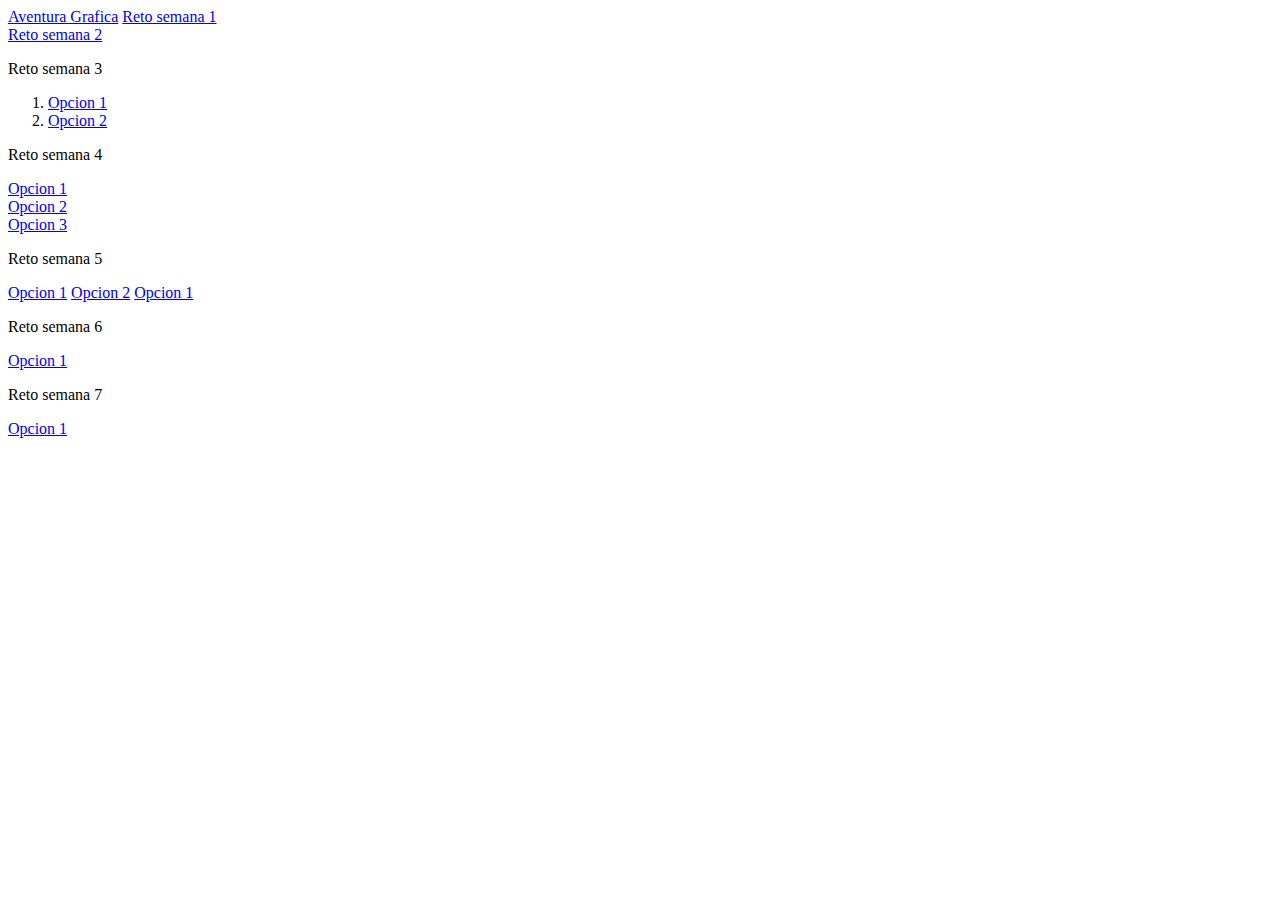
<file: index.html>
<!DOCTYPE html>
<html lang="en">
  <head>
    <meta charset="UTF-8" />
    <meta http-equiv="X-UA-Compatible" content="IE=edge" />
    <meta name="viewport" content="width=device-width, initial-scale=1.0" />
    <title>Retos</title>
  </head>
  <body>
    <a href="https://krlzkarlos.github.io/aventura/index.html"
      >Aventura Grafica</a
    >
    <a href="semana1Reto/index.html">Reto semana 1</a>
    <br />
    <a href="Semana2Reto123/index.html">Reto semana 2</a>
    <p>Reto semana 3</p>
    <ol>
      <li>
        <a href="semana3Reto12/opcion1/index.html">Opcion 1</a>
      </li>
      <li>
        <a href="semana3Reto12/opcion2/index.html">Opcion 2</a>
      </li>
    </ol>
    <p>Reto semana 4</p>
    <li>
      <a href="Semana4Reto123/opcion1/index.html">Opcion 1</a>
    </li>
    <li>
      <a href="Semana4Reto123/opcion2/index.html">Opcion 2</a>
    </li>
    <li>
      <a href="Semana4Reto123/opcion3/index.html">Opcion 3</a>
    </li>

    <p>Reto semana 5</p>
    <li>
      <a href="semana5/opcion/index.html">Opcion 1</a>
      <a href="semana5/opcion2/index.html">Opcion 2</a>
      <a href="semana5/opcion/index.html">Opcion 1</a>
    </li>
    <p>Reto semana 6</p>
    <li>
      <a href="semana6/index.html">Opcion 1</a>
    </li>
    <p>Reto semana 7</p>
    <li>
      <a href="semana7/index.html">Opcion 1</a>
    </li>
  </body>
</html>
</file>
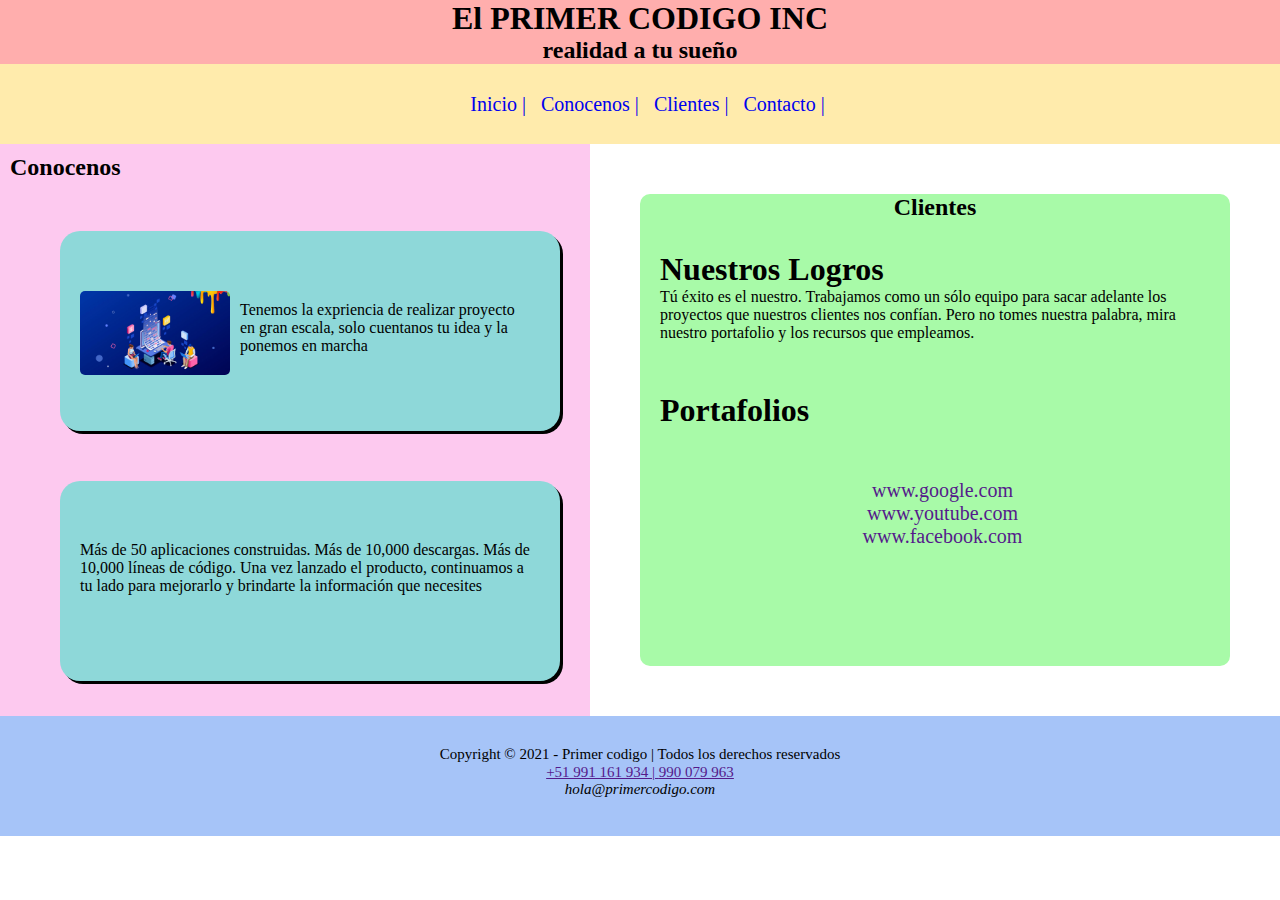
<file: reto 3/index.html>
<!DOCTYPE html>
<html lang="en">
  <head>
    <meta charset="UTF-8" />
    <meta http-equiv="X-UA-Compatible" content="IE=edge" />
    <meta name="viewport" content="width=device-width, initial-scale=1.0" />
    <link rel="stylesheet" href="main.css" />
    <title>landing Page</title>
  </head>
  <body>
    <header>
      <h1 class="titulopagina">El PRIMER CODIGO INC</h1>
      <h2 class="subtitulopagina">realidad a tu sueño</h2>
      <nav>
        <ul>
          <li>
            <a href="index.html">Inicio | </a>
          </li>
          <li>
            <a href="#conocenos">Conocenos |</a>
          </li>
          <li>
            <a href="#clientes">Clientes |</a>
          </li>
          <li>
            <a href="#contacto">Contacto |</a>
          </li>
        </ul>
      </nav>
    </header>
    <div class="main">
      <article class="article-one">
        <h2 id="conocenos">Conocenos</h2>
        <section class="article-one-section1">
          <div class="section1-conten">
            <img
              src="/img/fullstack_php_js.jpg"
              width="150px"
              alt="imagen de seccion"
            />
            <p>
              Tenemos la expriencia de realizar proyecto en gran escala, solo
              cuentanos tu idea y la ponemos en marcha
            </p>
          </div>
        </section>
        <section class="article-one-section2">
          <p>
            Más de 50 aplicaciones construidas. Más de 10,000 descargas. Más de
            10,000 líneas de código. Una vez lanzado el producto, continuamos a
            tu lado para mejorarlo y brindarte la información que necesites
          </p>
        </section>
      </article>
      <aside>
        <h2 id="clientes">Clientes</h2>
        <section class="section-clientes">
          <h1 class="logros">Nuestros Logros</h1>
          <p>
            Tú éxito es el nuestro. Trabajamos como un sólo equipo para sacar
            adelante los proyectos que nuestros clientes nos confían. Pero no
            tomes nuestra palabra, mira nuestro portafolio y los recursos que
            empleamos.
          </p>
          <h1 class="portafolios">Portafolios</h1>
          <ul class="lista-portafolio">
            <li>
              <a href="">www.google.com</a>
            </li>
            <li><a href="">www.youtube.com</a></li>
            <li>
              <a href="">www.facebook.com</a>
            </li>
          </ul>
        </section>
      </aside>
    </div>
    <footer id="contacto">
      <main>
        <main class="contacto_main">
          <p>
            Copyright © 2021 - Primer codigo | Todos los derechos reservados
          </p>
          <a href="">+51 991 161 934 | </a>
          <a href="">990 079 963</a>
          <address>hola@primercodigo.com</address>
        </main>
      </main>
    </footer>
  </body>
</html>
</file>
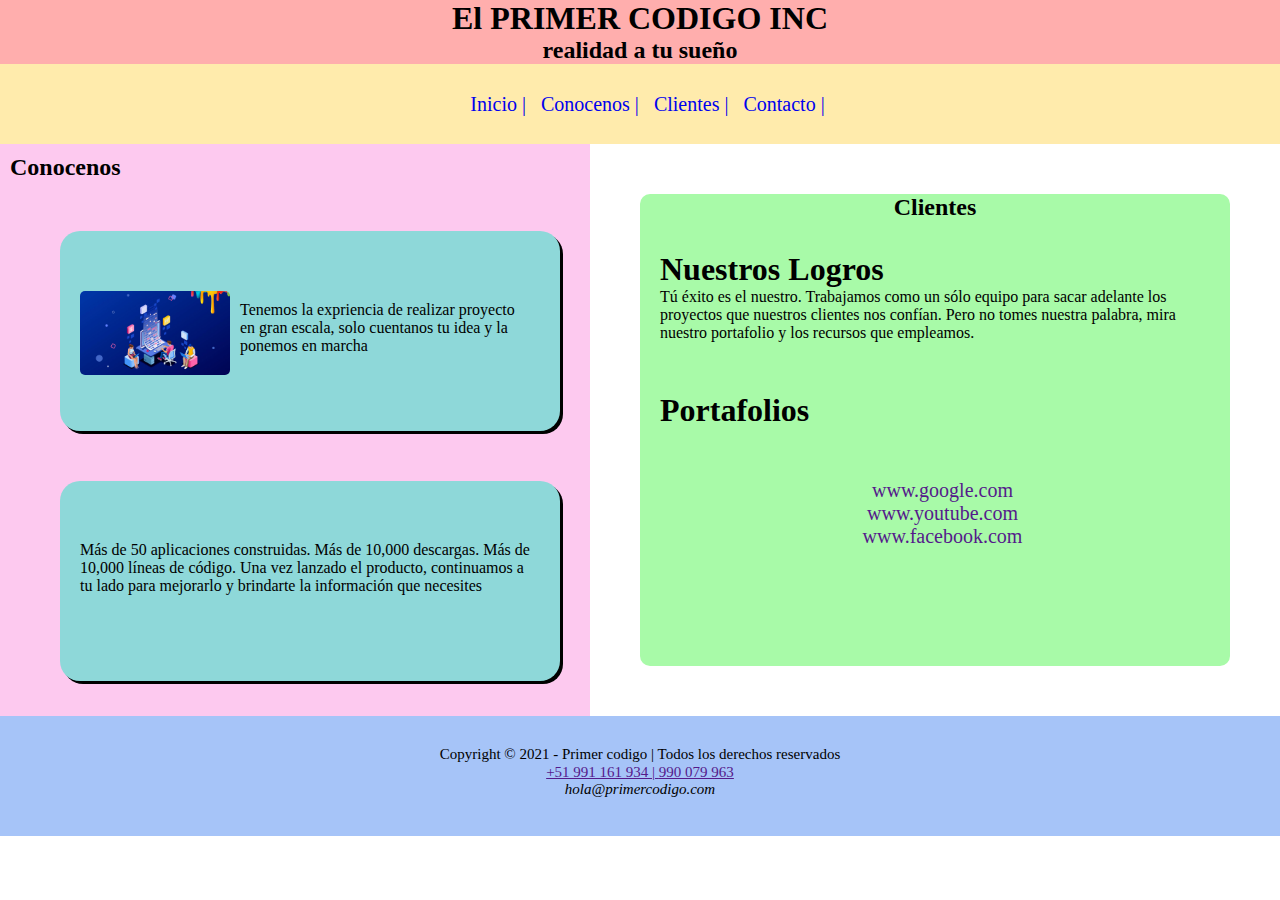
<file: semana1Reto/index.html>
<!DOCTYPE html>
<html lang="en">
  <head>
    <meta charset="UTF-8" />
    <meta http-equiv="X-UA-Compatible" content="IE=edge" />
    <meta name="viewport" content="width=device-width, initial-scale=1.0" />
    <link rel="stylesheet" href="main.css" />
    <title>landing Page</title>
  </head>
  <body>
    <header>
      <h1 class="titulopagina">El PRIMER CODIGO INC</h1>
      <h2 class="subtitulopagina">realidad a tu sueño</h2>
      <nav>
        <ul>
          <li>
            <a href="index.html">Inicio | </a>
          </li>
          <li>
            <a href="#conocenos">Conocenos |</a>
          </li>
          <li>
            <a href="#clientes">Clientes |</a>
          </li>
          <li>
            <a href="#contacto">Contacto |</a>
          </li>
        </ul>
      </nav>
    </header>
    <div class="main">
      <article class="article-one">
        <h2 id="conocenos">Conocenos</h2>
        <section class="article-one-section1">
          <div class="section1-conten">
            <img
              src="img/fullstack_php_js.jpg"
              width="150px"
              alt="imagen de seccion"
            />
            <p>
              Tenemos la expriencia de realizar proyecto en gran escala, solo
              cuentanos tu idea y la ponemos en marcha
            </p>
          </div>
        </section>
        <section class="article-one-section2">
          <p>
            Más de 50 aplicaciones construidas. Más de 10,000 descargas. Más de
            10,000 líneas de código. Una vez lanzado el producto, continuamos a
            tu lado para mejorarlo y brindarte la información que necesites
          </p>
        </section>
      </article>
      <aside>
        <h2 id="clientes">Clientes</h2>
        <section class="section-clientes">
          <h1 class="logros">Nuestros Logros</h1>
          <p>
            Tú éxito es el nuestro. Trabajamos como un sólo equipo para sacar
            adelante los proyectos que nuestros clientes nos confían. Pero no
            tomes nuestra palabra, mira nuestro portafolio y los recursos que
            empleamos.
          </p>
          <h1 class="portafolios">Portafolios</h1>
          <ul class="lista-portafolio">
            <li>
              <a href="">www.google.com</a>
            </li>
            <li><a href="">www.youtube.com</a></li>
            <li>
              <a href="">www.facebook.com</a>
            </li>
          </ul>
        </section>
      </aside>
    </div>
    <footer id="contacto">
      <main>
        <main class="contacto_main">
          <p>
            Copyright © 2021 - Primer codigo | Todos los derechos reservados
          </p>
          <a href="">+51 991 161 934 | </a>
          <a href="">990 079 963</a>
          <address>hola@primercodigo.com</address>
        </main>
      </main>
    </footer>
  </body>
</html>
</file>
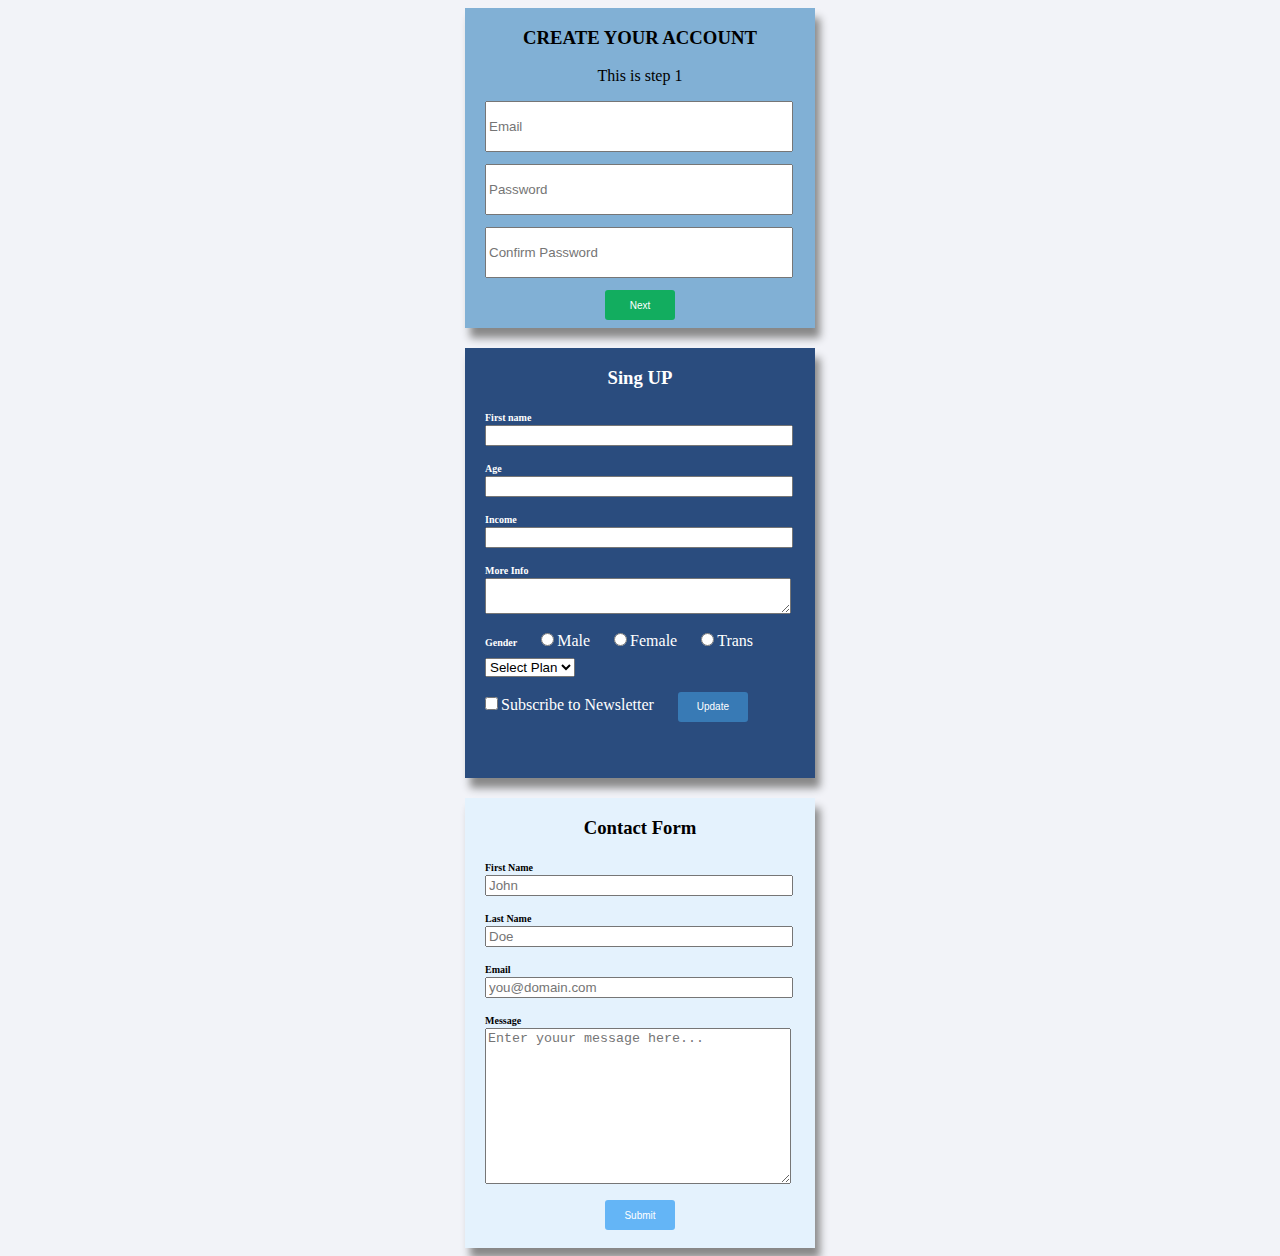
<file: Semana2Reto123/index.html>
<!DOCTYPE html>
<html lang="es">
  <head>
    <meta charset="UTF-8" />
    <meta http-equiv="X-UA-Compatible" content="IE=edge" />
    <meta name="viewport" content="width=device-width, initial-scale=1.0" />
    <link rel="stylesheet" href="main.css" />
    <title>Formulario</title>
  </head>
  <body>
    <header></header>
    <main>
      <!-- opcion 1 -->
      <section class="option1section">
        <form class="option1" action="">
          <h3>CREATE YOUR ACCOUNT</h3>
          <p>This is step 1</p>
          <input
            class="option1inpunt"
            type="email"
            required
            placeholder="Email"
            [A-Z
            a-z
            0-9]{1,}@[A-Z
            a-z
            0-9]{1,}.[A-Z
            a-z]{2,}
          />
          <input
            class="option1inpunt"
            required
            type="password"
            placeholder="Password"
            pattern="^(?=.*\d)(?=.*[a-z])(?=.*[A-Z])(?!.*\s).*$"
          />
          <input
            class="option1inpunt"
            type="password"
            placeholder="Confirm Password"
            pattern="^(?=.*\d)(?=.*[a-z])(?=.*[A-Z])(?!.*\s).*$"
            required
          />
          <button class="option1button">Next</button>
        </form>
      </section>
      <!-- opcion 2 -->
      <section class="option2section">
        <form class="option2" action="">
          <h3>Sing UP</h3>
          <label for="">First name </label>
          <input type="text" maxlength="6" required pattern="[A-Z a-z]+" />
          <label for="">Age</label>
          <input type="number" max="120" required />
          <label for="">Income</label>
          <input type="number" required />
          <label for="">More Info</label>
          <textarea name="" id="" cols="30" rows="0" required></textarea>
          <label for="">Gender</label>
          <input
            class="gender"
            type="radio"
            name="gender"
            value="M"
            required
          />Male
          <input
            class="gender"
            type="radio"
            name="gender"
            value="F"
            required
          />Female
          <input
            class="gender"
            type="radio"
            name="gender"
            value="T"
            required
          />Trans
          <select name="plan" id="" required>
            <option value="" selected disabled>Select Plan</option>
            <option value="">plan 1</option>
            <option value="">plan 2</option>
          </select>
          <br />
          <input
            class="checkbox"
            type="checkbox"
            name=""
            id=""
            required
          />Subscribe to Newsletter
          <button class="option2button">Update</button>
        </form>
      </section>
      <!-- opcion 3 -->
      <section>
        <form action="">
          <h3>Contact Form</h3>
          <label for="">First Name</label>
          <input
            type="text"
            placeholder="John"
            required
            maxlength="6"
            pattern="[A-Z a-z]+"
          />
          <label for="">Last Name</label>
          <input
            type="text"
            placeholder="Doe"
            required
            maxlength="6"
            pattern="[A-Z a-z]+"
          />
          <label for="">Email</label>
          <input
            type="email"
            placeholder="you@domain.com"
            required
            pattern="[A-Z a-z 0-9]{1,}@[A-Z a-z 0-9]{1,}.[A-Z a-z]{2,}"
          />
          <label for="">Message</label>
          <textarea
            name="Message"
            id=""
            cols="30"
            rows="10"
            placeholder="Enter youur message here..."
            required
            maxlength="140"
            minlength="20"
          ></textarea>
          <button>Submit</button>
        </form>
      </section>
    </main>
  </body>
</html>
</file>
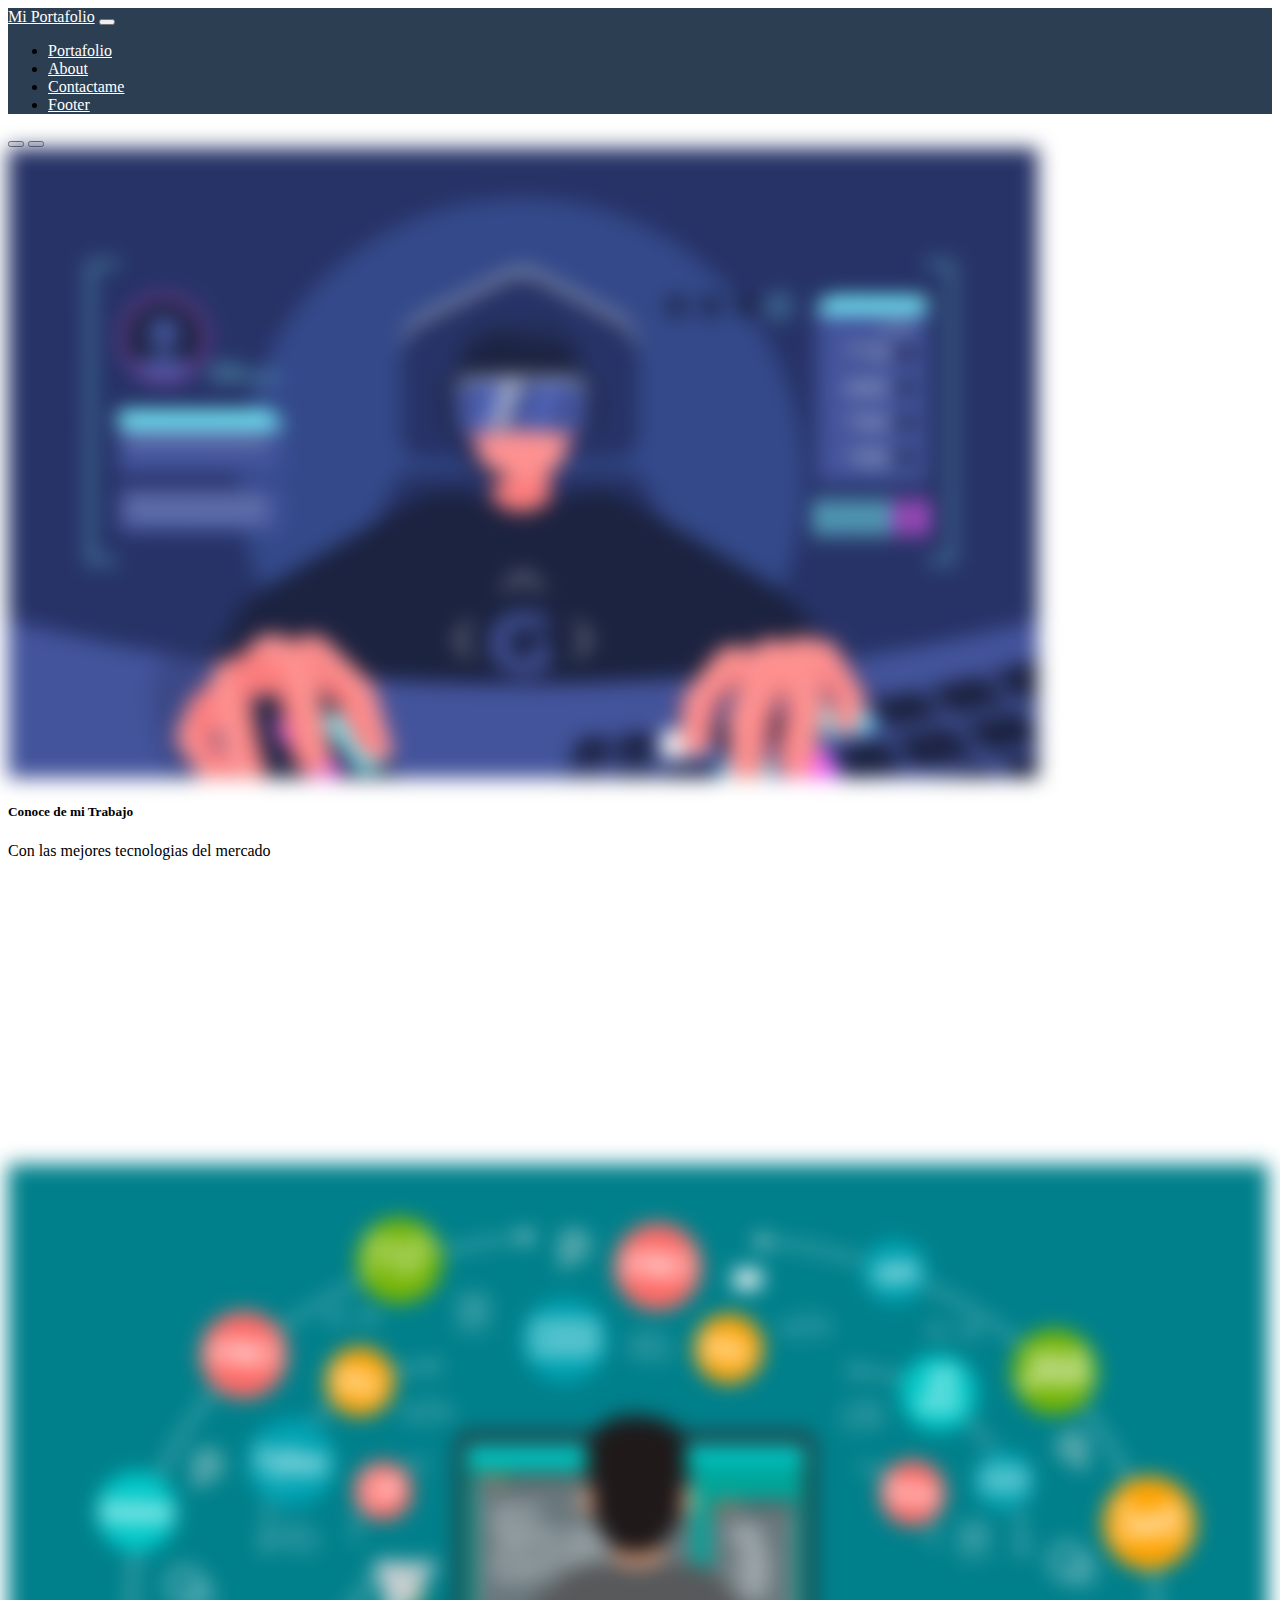
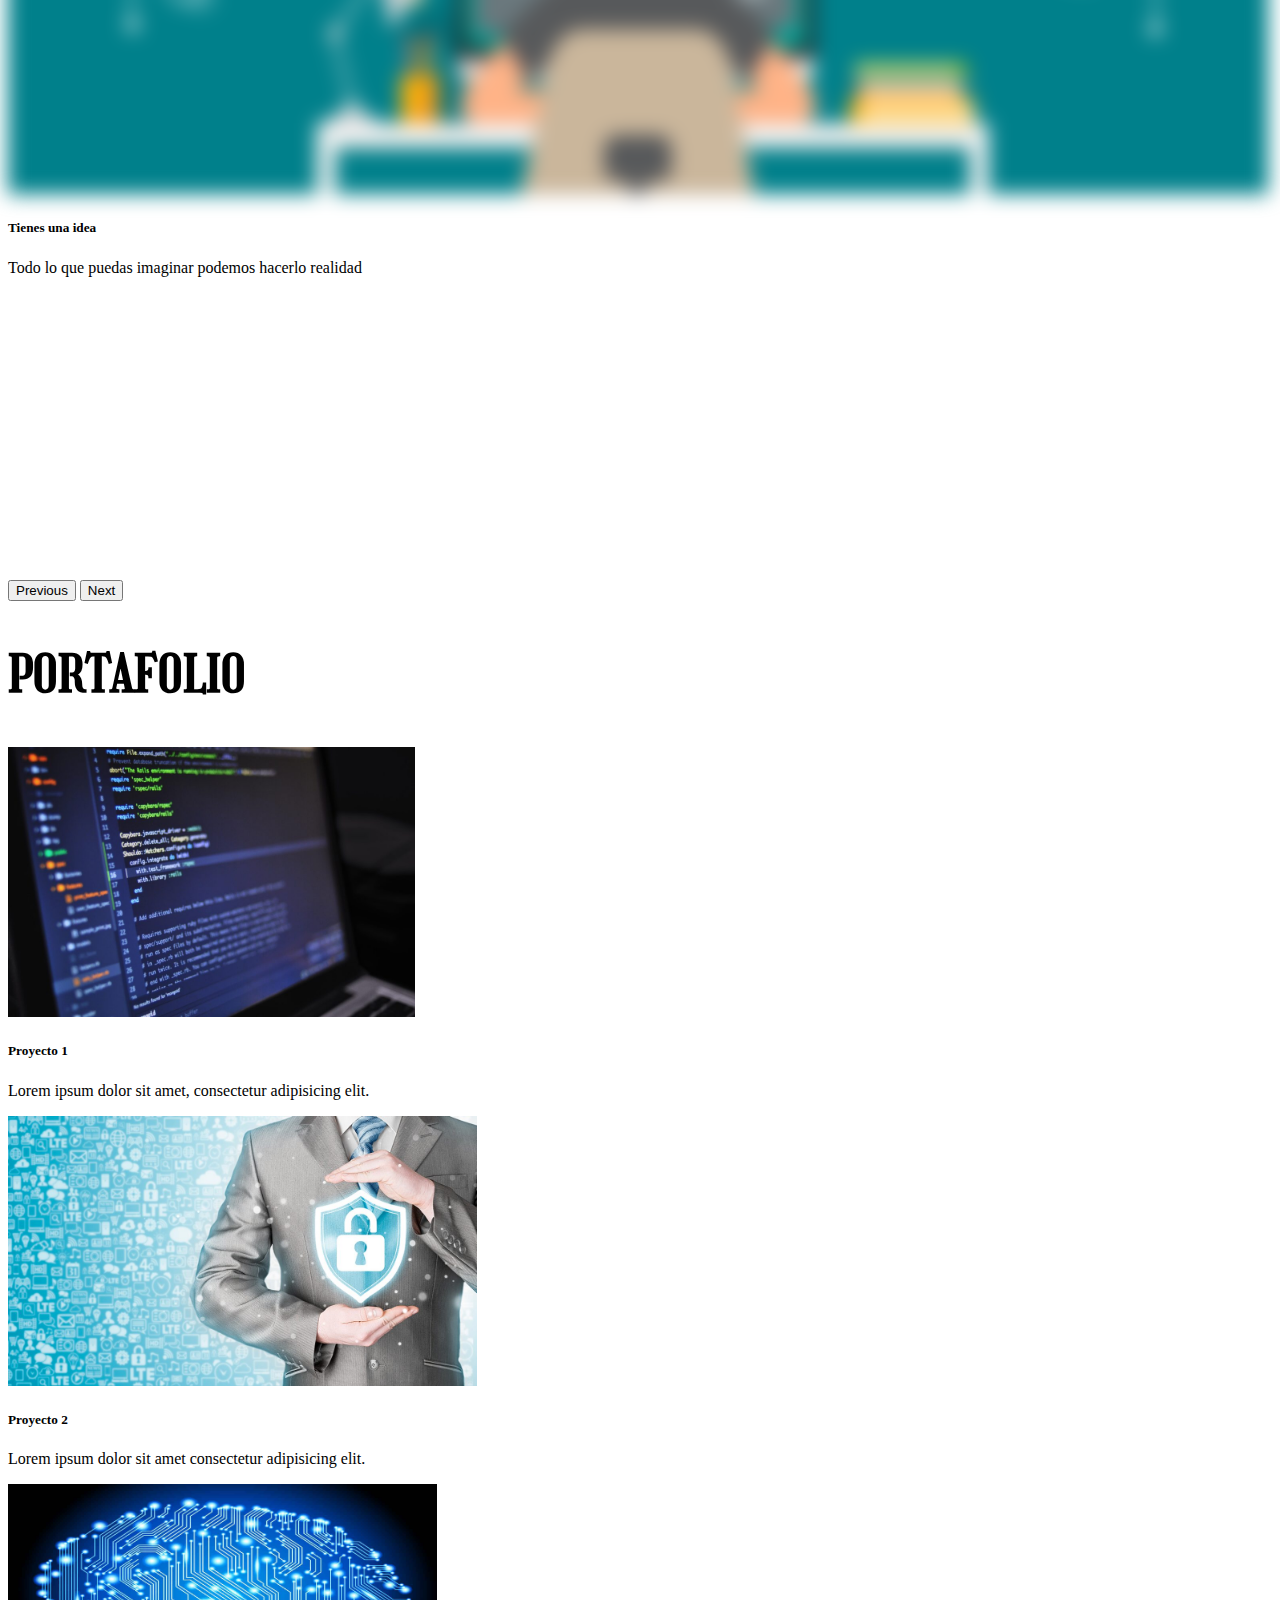
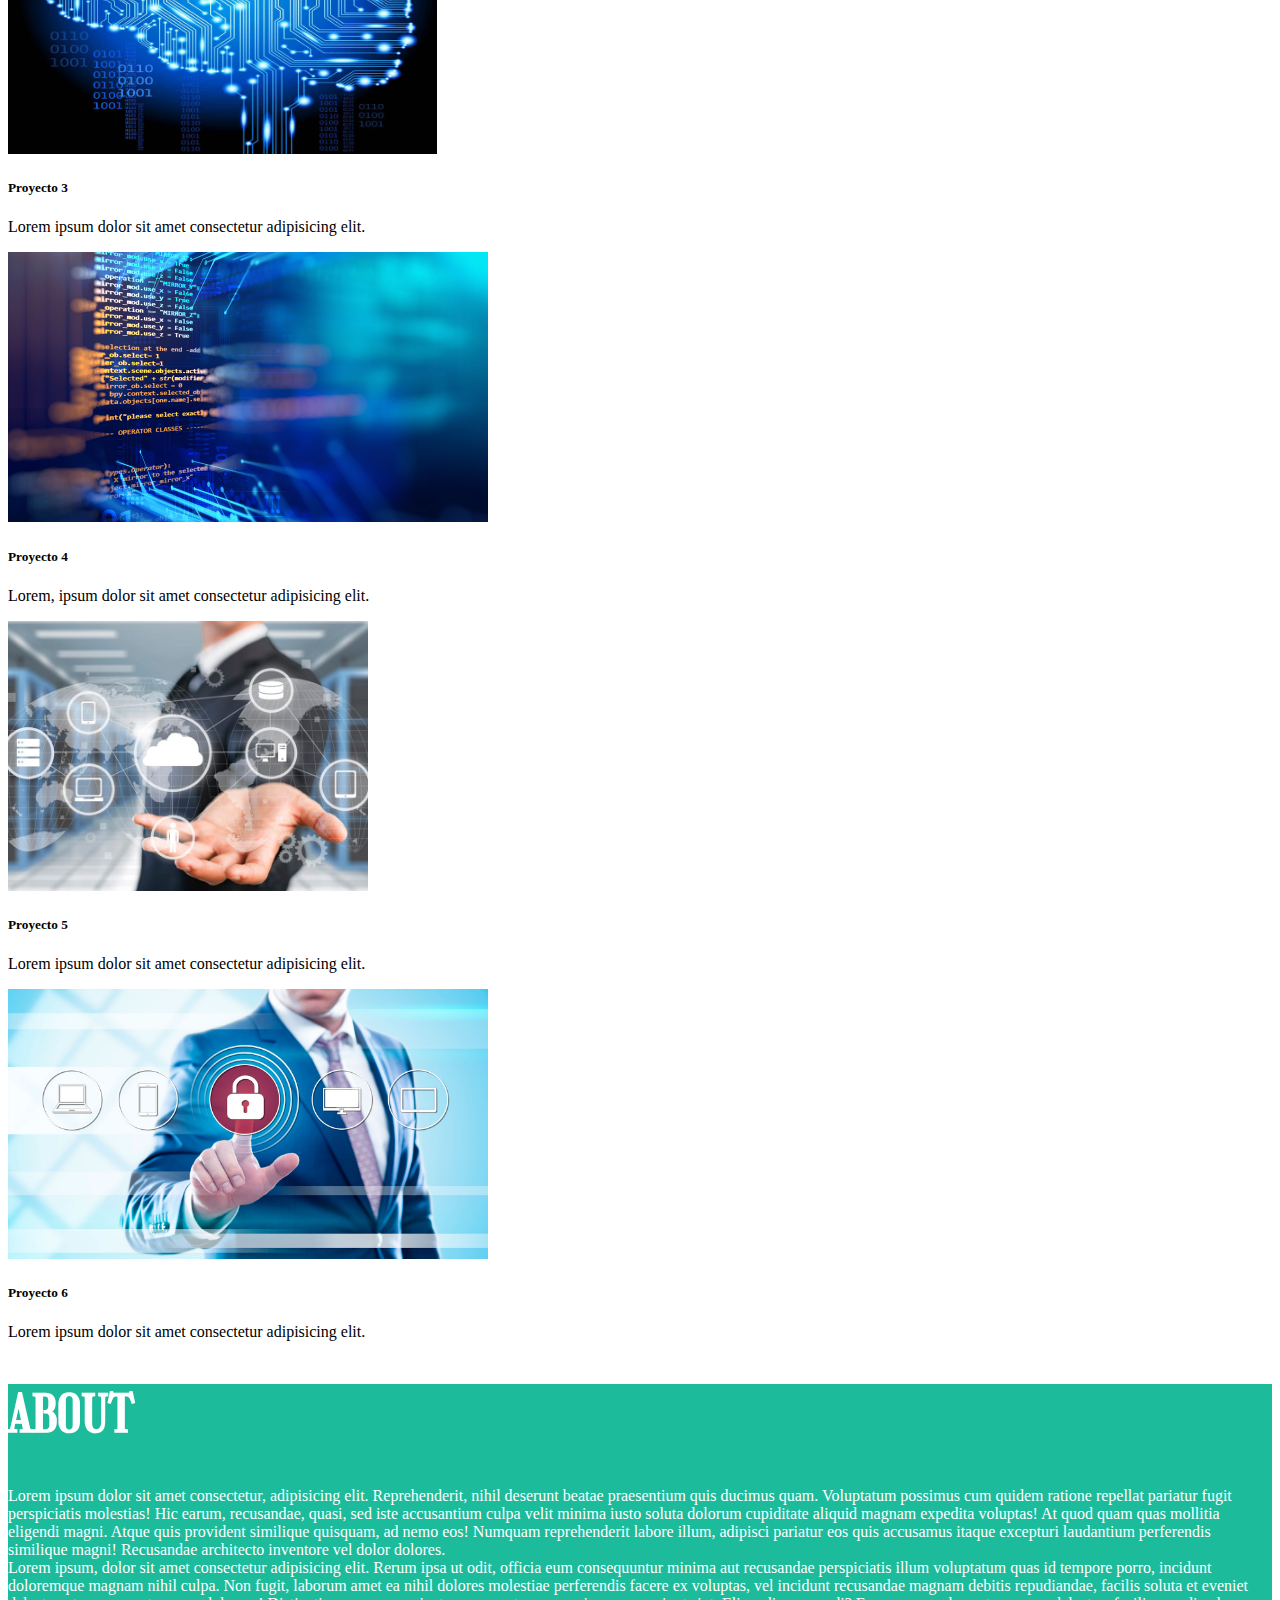
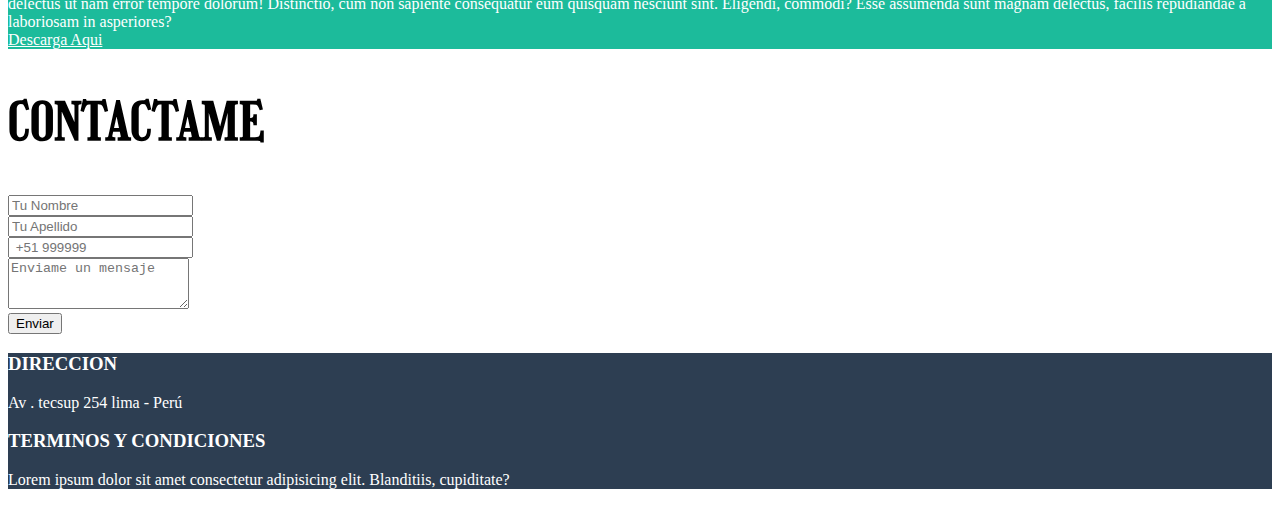
<file: semana7/index.html>
<!DOCTYPE html>
<html lang="en">
  <head>
    <meta charset="UTF-8" />
    <meta http-equiv="X-UA-Compatible" content="IE=edge" />
    <meta name="viewport" content="width=device-width, initial-scale=1.0" />
    <!-- CSS only -->
    <link
      href="https://cdn.jsdelivr.net/npm/bootstrap@5.0.0/dist/css/bootstrap.min.css"
      rel="stylesheet"
      integrity="sha384-wEmeIV1mKuiNpC+IOBjI7aAzPcEZeedi5yW5f2yOq55WWLwNGmvvx4Um1vskeMj0"
      crossorigin="anonymous"
    />
    <link rel="stylesheet" href="main.css" />
    <link rel="preconnect" href="https://fonts.gstatic.com">
<link href="https://fonts.googleapis.com/css2?family=Girassol&display=swap" rel="stylesheet">
    <title>Reto 03</title>
  </head>
  <body>
    <!-- Header -->
    <header>
      <nav class="navbar navbar-expand-lg navbar-light navbar-color fs-5">
        <div class="container">
          <a class="navbar-brand" href="#portafolio">Mi Portafolio</a>
          <button
            class="navbar-toggler"
            type="button"
            data-bs-toggle="collapse"
            data-bs-target="#navbarSupportedContent"
            aria-controls="navbarSupportedContent"
            aria-expanded="false"
            aria-label="Toggle navigation"
          >
            <span class="navbar-toggler-icon"></span>
          </button>
          <div class="collapse navbar-collapse" id="navbarSupportedContent">
            <ul class="navbar-nav ms-auto mb-2 mb-lg-0">
              <li class="nav-item pe-md-4">
                <a class="nav-link active" aria-current="page" href="#"
                  >Portafolio</a
                >
              </li>
              <li class="nav-item pe-md-4">
                <a class="nav-link" href="#about">About</a>
              </li>
              <li class="nav-item pe-md-4">
                <a class="nav-link" href="#contactame">Contactame</a>
              </li>
              <li class="nav-item pe-md-4">
                <a class="nav-link" href="#footer">Footer</a>
              </li>
            </ul>
          </div>
        </div>
      </nav>
    </header>

    <!-- caurosel -->
    <div
      id="carouselExampleCaptions"
      class="carousel slide"
      data-bs-ride="carousel"
    >
      <div class="carousel-indicators d-none">
        <button
          type="button"
          data-bs-target="#carouselExampleCaptions"
          data-bs-slide-to="0"
          class="active"
          aria-current="true"
          aria-label="Slide 1"
        ></button>
        <button
          type="button"
          data-bs-target="#carouselExampleCaptions"
          data-bs-slide-to="1"
          aria-label="Slide 2"
        ></button>
        
      </div>
      <div class="carousel-inner ">
        <div class="carousel-item active">
          <img src="assent/gamer-decorative-illustration-flat-design_23-2148250394-e1574340136197.jpg" class="d-block w-100" alt="..." />
          <div class="carousel-caption  d-md-block img-fluid align-items-center fs-1">
            <h5>Conoce de mi Trabajo</h5>
            <p>Con las mejores tecnologias del mercado</p>
          </div>
        </div>
        <div class="carousel-item">
          <img src="assent/recursosprogramadores.png" class="d-block w-100" alt="..." />
          <div class="carousel-caption  d-md-block img-fluid fs-1">
            <h5>Tienes una idea</h5>
            <p>Todo lo que puedas imaginar podemos hacerlo realidad</p>
          </div>
        </div>
        
      <button
        class="carousel-control-prev"
        type="button"
        data-bs-target="#carouselExampleCaptions"
        data-bs-slide="prev"
      >
        <span class="carousel-control-prev-icon" aria-hidden="true"></span>
        <span class="visually-hidden">Previous</span>
      </button>
      <button
        class="carousel-control-next"
        type="button"
        data-bs-target="#carouselExampleCaptions"
        data-bs-slide="next"
      >
        <span class="carousel-control-next-icon" aria-hidden="true"></span>
        <span class="visually-hidden">Next</span>
      </button>
    </div>

    <!-- Portafolio -->
<main id="portafolio" class="container pb-4">
      <h2 id="text-sub" class="text-center pt-4 pb-4">PORTAFOLIO</h2>
  <div class="row row-cols-1 row-cols-md-3 row-cols-sm-2 g-4">
  <div class="col">
    <div class="card">
      <img src="assent/Importancia-de-los-Sistema-de-Informacion-en-una-empresa-1024x680.jpg" class="card-img-top" alt="...">
      <div class="card-body">
        <h5 class="card-title">Proyecto 1</h5>
        <p class="card-text">Lorem ipsum dolor sit amet, consectetur adipisicing elit.</p>
      </div>
    </div>
  </div>
  <div class="col">
    <div class="card">
      <img src="assent/medidas-de-seguridad-en-un-servidor-de-hosting.jpg" class="card-img-top" alt="...">
      <div class="card-body">
        <h5 class="card-title">Proyecto 2</h5>
        <p class="card-text">Lorem ipsum dolor sit amet consectetur adipisicing elit.</p>
      </div>
    </div>
  </div>
  <div class="col">
    <div class="card">
      <img src="assent/Nvidia-se-asocia-con-Gigabyte-y-Leadtek-para-proyecto-con-Inteligencia-Artificial.jpg" class="card-img-top" alt="...">
      <div class="card-body">
        <h5 class="card-title">Proyecto 3</h5>
        <p class="card-text">Lorem ipsum dolor sit amet consectetur adipisicing elit.</p>
      </div>
    </div>
  </div>
  <div class="col">
    <div class="card">
      <img src="assent/sistemas-de-informacion.jpg" class="card-img-top" alt="...">
      <div class="card-body">
        <h5 class="card-title">Proyecto 4</h5>
        <p class="card-text">Lorem, ipsum dolor sit amet consectetur adipisicing elit.</p>
      </div>
    </div>
  </div>
  <div class="col">
    <div class="card">
      <img src="assent/sistemas-informaticos-systems.jpg" class="card-img-top" alt="...">
      <div class="card-body">
        <h5 class="card-title">Proyecto 5</h5>
        <p class="card-text">Lorem ipsum dolor sit amet consectetur adipisicing elit.</p>
      </div>
    </div>
  </div>
  <div class="col">
    <div class="card">
      <img src="assent/desarrollo-de-sistemas.jpg" class="card-img-top" alt="...">
      <div class="card-body">
        <h5 class="card-title">Proyecto 6</h5>
        <p class="card-text">Lorem ipsum dolor sit amet consectetur adipisicing elit.</p>
      </div>
    </div>
  </div>
</div>
</main>
<!-- About -->
<div id="about" class="container-fluid">
  <h2 id="text-sub" class="text-center pt-4 pb-4 text-about">ABOUT</h2>
  <div class="container">
<div class="row ">
  <div  class="col-12 col-md-6 pb-4 text-about">
   Lorem ipsum dolor sit amet consectetur, adipisicing elit. Reprehenderit, nihil deserunt beatae praesentium quis ducimus quam. Voluptatum possimus cum quidem ratione repellat pariatur fugit perspiciatis molestias! Hic earum, recusandae, quasi, sed iste accusantium culpa velit minima iusto soluta dolorum cupiditate aliquid magnam expedita voluptas! At quod quam quas mollitia eligendi magni. Atque quis provident similique quisquam, ad nemo eos! Numquam reprehenderit labore illum, adipisci pariatur eos quis accusamus itaque excepturi laudantium perferendis similique magni! Recusandae architecto inventore vel dolor dolores.
  </div>
  <div  class="col-12 col-md-6 pb-4 text-about">
    Lorem ipsum, dolor sit amet consectetur adipisicing elit. Rerum ipsa ut odit, officia eum consequuntur minima aut recusandae perspiciatis illum voluptatum quas id tempore porro, incidunt doloremque magnam nihil culpa. Non fugit, laborum amet ea nihil dolores molestiae perferendis facere ex voluptas, vel incidunt recusandae magnam debitis repudiandae, facilis soluta et eveniet delectus ut nam error tempore dolorum! Distinctio, cum non sapiente consequatur eum quisquam nesciunt sint. Eligendi, commodi? Esse assumenda sunt magnam delectus, facilis repudiandae a laboriosam in asperiores?
  </div>
</div>
  </div>
<div class="d-flex pb-4 pt-4" >
<a class="btn btn-outline-success btn-about " href="">Descarga Aqui</a>
</div>
</div>
<!-- Formulario -->
<div  id="container" class="container" >
   <h2 id="text-sub" class="text-center pt-4 pb-4">CONTACTAME</h2>
   <form >
  <div class="form-row pb-4 offset-md-3">
    <div class="col-md-8 pb-4">
      <input type="text" class="form-control" placeholder="Tu Nombre">
    </div>
    <div class="col-md-8 pb-4">
      <input type="text" class="form-control" placeholder="Tu Apellido">
    </div>
    <div class="col-md-8 pb-4">
      <input type="number" class="form-control" placeholder=" +51 999999">
    </div>
    <div class="col-md-8 pb-4">
     <textarea class="form-control" id="exampleFormControlTextarea1" placeholder="Enviame un mensaje" rows="3"></textarea>
    </div>
    <button class="btn btn-primary">Enviar</button>
  </div>
</form>
</div>


<!-- Footer -->
<div id="footer" class="container-fluid">
  <div class="container pt-4">
  <div class="row row-cols-2">
    <div class="col">
      <h3 class="text-center fs-5">DIRECCION</h3>
      <P class="text-center fs-6">Av . tecsup 254 lima - Perú</P>
    </div>  
    <!-- <div class="col">Hola</div>   -->
    <div class="col"><h3 class="text-center fs-5">TERMINOS Y CONDICIONES</h3>
      <P class="text-center fs-6 ">Lorem ipsum dolor sit amet consectetur adipisicing elit. Blanditiis, cupiditate?</P></div>  
  </div>
  </div>
</div>

    <!-- JavaScript Bundle with Popper -->
    <script
      src="https://cdn.jsdelivr.net/npm/bootstrap@5.0.0/dist/js/bootstrap.bundle.min.js"
      integrity="sha384-p34f1UUtsS3wqzfto5wAAmdvj+osOnFyQFpp4Ua3gs/ZVWx6oOypYoCJhGGScy+8"
      crossorigin="anonymous"
    ></script>
  </body>
</html>
</file>
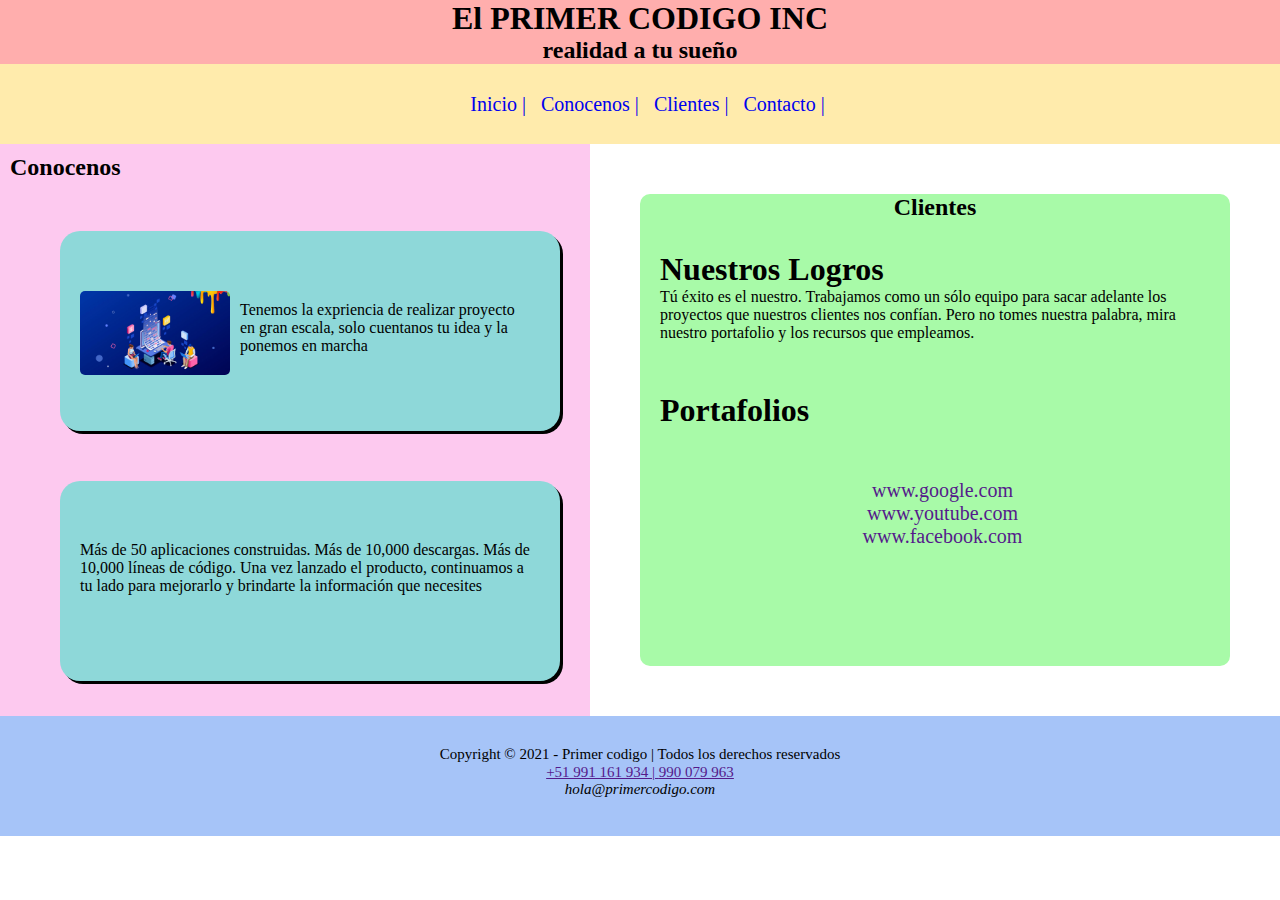
<file: semana1Reto/reto 3/index.html>
<!DOCTYPE html>
<html lang="en">
  <head>
    <meta charset="UTF-8" />
    <meta http-equiv="X-UA-Compatible" content="IE=edge" />
    <meta name="viewport" content="width=device-width, initial-scale=1.0" />
    <link rel="stylesheet" href="main.css" />
    <title>landing Page</title>
  </head>
  <body>
    <header>
      <h1 class="titulopagina">El PRIMER CODIGO INC</h1>
      <h2 class="subtitulopagina">realidad a tu sueño</h2>
      <nav>
        <ul>
          <li>
            <a href="index.html">Inicio | </a>
          </li>
          <li>
            <a href="#conocenos">Conocenos |</a>
          </li>
          <li>
            <a href="#clientes">Clientes |</a>
          </li>
          <li>
            <a href="#contacto">Contacto |</a>
          </li>
        </ul>
      </nav>
    </header>
    <div class="main">
      <article class="article-one">
        <h2 id="conocenos">Conocenos</h2>
        <section class="article-one-section1">
          <div class="section1-conten">
            <img
              src="/semana1Reto/img/fullstack_php_js.jpg"
              width="150px"
              alt="imagen de seccion"
            />
            <p>
              Tenemos la expriencia de realizar proyecto en gran escala, solo
              cuentanos tu idea y la ponemos en marcha
            </p>
          </div>
        </section>
        <section class="article-one-section2">
          <p>
            Más de 50 aplicaciones construidas. Más de 10,000 descargas. Más de
            10,000 líneas de código. Una vez lanzado el producto, continuamos a
            tu lado para mejorarlo y brindarte la información que necesites
          </p>
        </section>
      </article>
      <aside>
        <h2 id="clientes">Clientes</h2>
        <section class="section-clientes">
          <h1 class="logros">Nuestros Logros</h1>
          <p>
            Tú éxito es el nuestro. Trabajamos como un sólo equipo para sacar
            adelante los proyectos que nuestros clientes nos confían. Pero no
            tomes nuestra palabra, mira nuestro portafolio y los recursos que
            empleamos.
          </p>
          <h1 class="portafolios">Portafolios</h1>
          <ul class="lista-portafolio">
            <li>
              <a href="">www.google.com</a>
            </li>
            <li><a href="">www.youtube.com</a></li>
            <li>
              <a href="">www.facebook.com</a>
            </li>
          </ul>
        </section>
      </aside>
    </div>
    <footer id="contacto">
      <main>
        <main class="contacto_main">
          <p>
            Copyright © 2021 - Primer codigo | Todos los derechos reservados
          </p>
          <a href="">+51 991 161 934 | </a>
          <a href="">990 079 963</a>
          <address>hola@primercodigo.com</address>
        </main>
      </main>
    </footer>
  </body>
</html>
</file>
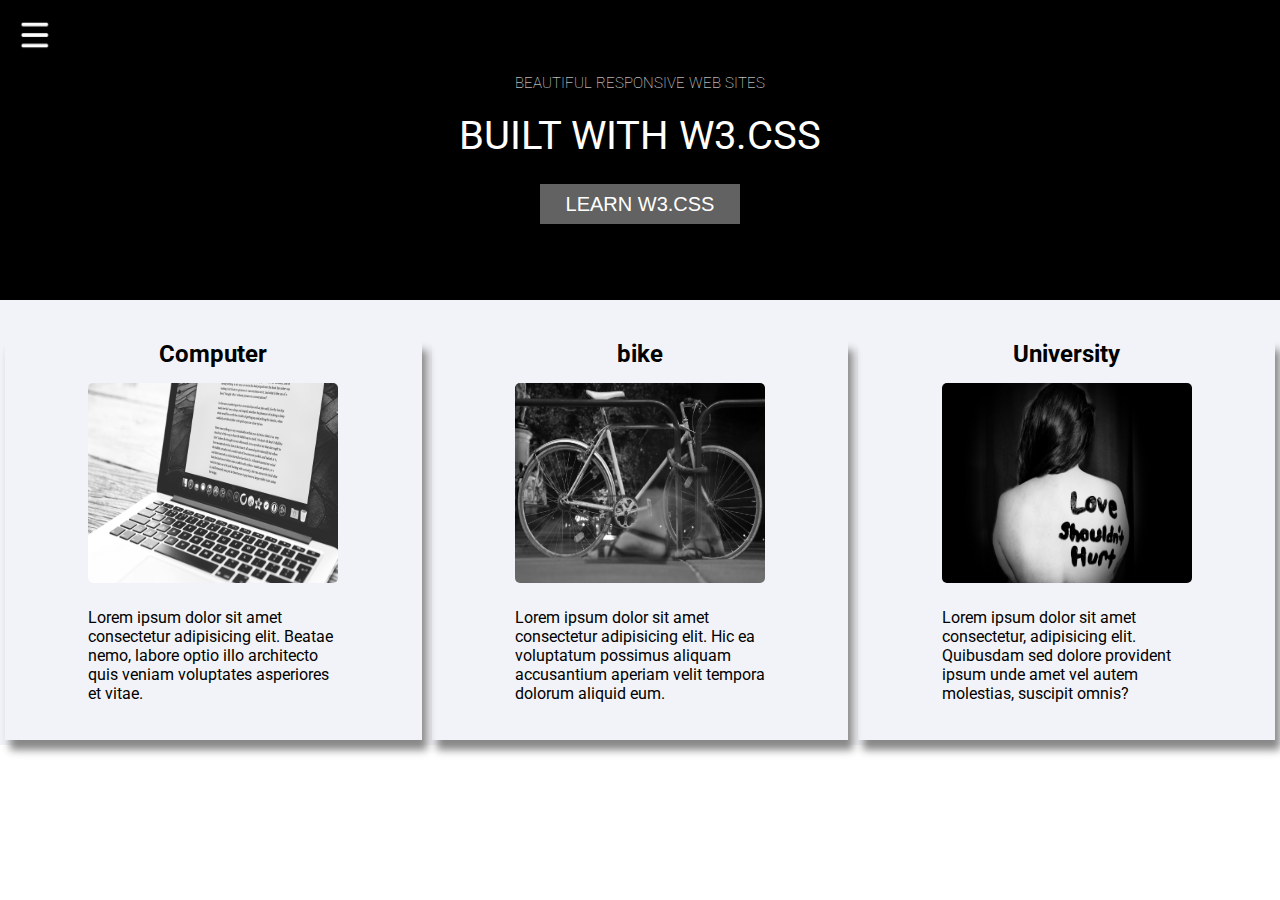
<file: semana3Reto12/opcion1/index.html>
<!DOCTYPE html>
<html lang="en">
  <head>
    <meta charset="UTF-8" />
    <meta http-equiv="X-UA-Compatible" content="IE=edge" />
    <meta name="viewport" content="width=device-width, initial-scale=1.0" />
    <link rel="stylesheet" href="css/main.css" />
    <link rel="preconnect" href="https://fonts.gstatic.com" />
    <link
      href="https://fonts.googleapis.com/css2?family=Roboto:wght@100;300;400&display=swap"
      rel="stylesheet"
    />
    <title>Opcion 1</title>
  </head>
  <body>
    <div class="container">
      <header>
        <div class="container-header">
          <span class="hamburguesa">
            <img class="hamburguesa-image" src="assets/manu.png" alt="" />
          </span>
          <div class="container-title">
            <h3>BEAUTIFUL RESPONSIVE WEB SITES</h3>
            <h1>BUILT WITH W3.CSS</h1>
            <button class="title-button">LEARN W3.CSS</button>
          </div>
        </div>
      </header>
      <main class="container-section">
        <section class="section-one">
          <h2>Computer</h2>
          <img class="seccion-one-image" src="assets/computer.jpg" alt="" />
          <p>
            Lorem ipsum dolor sit amet consectetur adipisicing elit. Beatae
            nemo, labore optio illo architecto quis veniam voluptates asperiores
            et vitae.
          </p>
        </section>
        <section class="section-two">
          <h2>bike</h2>
          <img class="seccion-two-image" src="assets/bicileta.jpg" alt="" />
          <p>
            Lorem ipsum dolor sit amet consectetur adipisicing elit. Hic ea
            voluptatum possimus aliquam accusantium aperiam velit tempora
            dolorum aliquid eum.
          </p>
        </section>
        <section class="section-three">
          <h2>University</h2>
          <img class="seccion-three-image" src="assets/espacio.jpg" alt="" />
          <p>
            Lorem ipsum dolor sit amet consectetur, adipisicing elit. Quibusdam
            sed dolore provident ipsum unde amet vel autem molestias, suscipit
            omnis?
          </p>
        </section>
      </main>
    </div>
  </body>
</html>
</file>
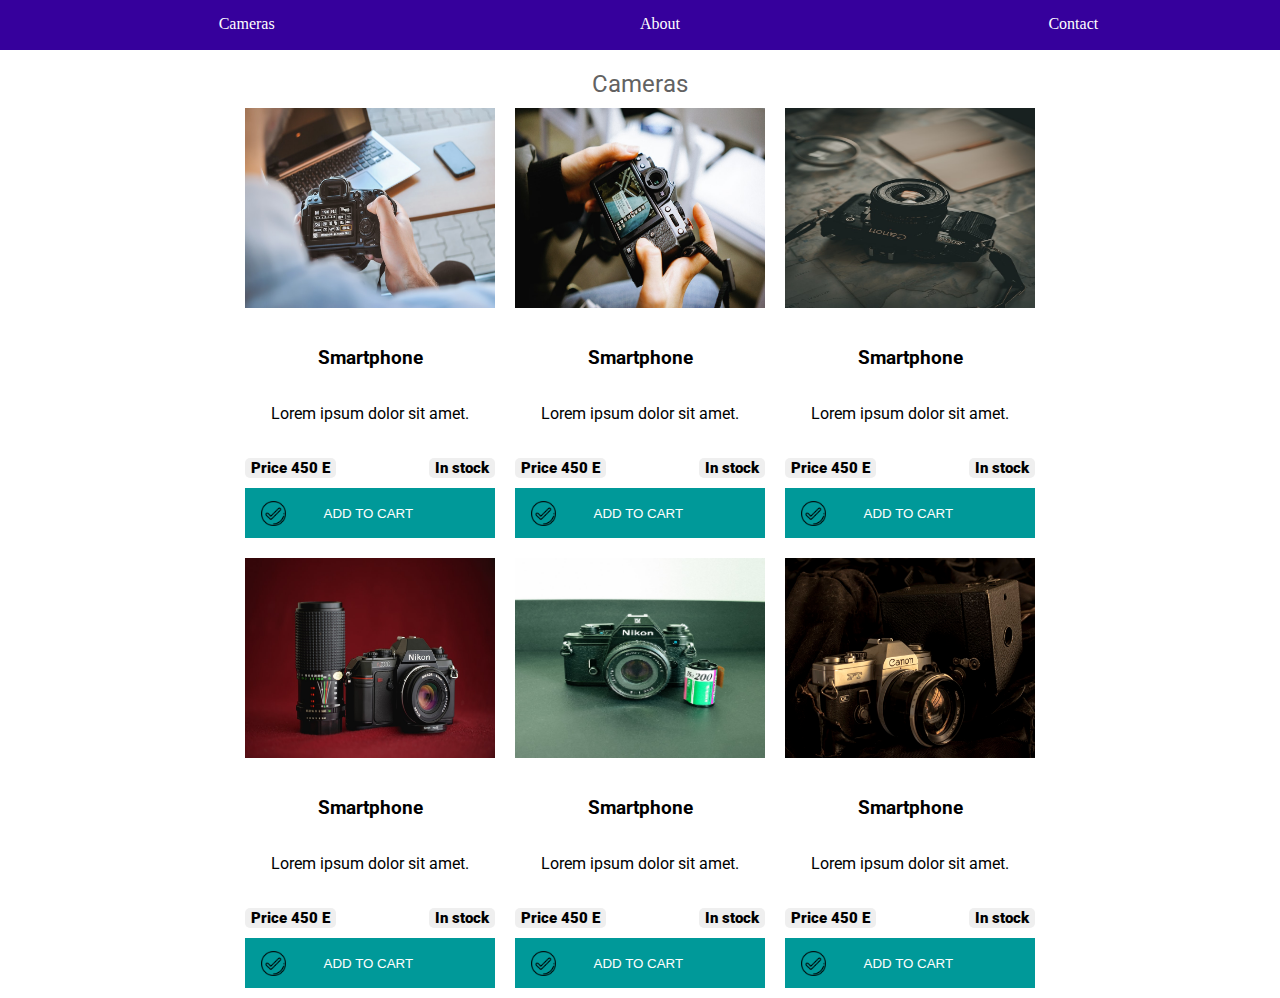
<file: semana3Reto12/opcion2/index.html>
<!DOCTYPE html>
<html lang="en">
  <head>
    <meta charset="UTF-8" />
    <meta http-equiv="X-UA-Compatible" content="IE=edge" />
    <meta name="viewport" content="width=device-width, initial-scale=1.0" />
    <link rel="stylesheet" href="css/main.css" />
    <link rel="preconnect" href="https://fonts.gstatic.com" />
    <link
      href="https://fonts.googleapis.com/css2?family=Roboto:wght@100;300;400&display=swap"
      rel="stylesheet"
    />
    <title>Opcion 2</title>
  </head>
  <body>
    <div class="container">
      <header class="container-header">
        <span>
          <img class="menu-hamburguesa" src="assets/hamburguesa.png" alt="" />
        </span>
        <nav class="header-menu">
          <ul>
            <li>
              <a href="">Cameras</a>
            </li>
            <li>
              <a href="">About</a>
            </li>
            <li>
              <a href="">Contact</a>
            </li>
          </ul>
        </nav>
      </header>
      <main class="main-container">
        <section class="section-camera">
          <h2>Cameras</h2>
          <div class="container-product">
          <div class="one-product">
            <span>
              <img class="image-one" src="assets/camera1.jfif" alt="" />
              </span>
              <h3>Smartphone</h3>
              <p>Lorem ipsum dolor sit amet.</p>
              <span class="product-status">
                <button>Price 450 E</button>
                <button>In stock</button>
              </span>
              <div class="button-cart">
                <img class="check" src="assets/check.png" alt="" />
                <button>ADD TO CART</button>
              </div>
            </span>
          </div>
          <div class="one-product">
            <span>
              <img class="image-one" src="assets/camera2.jfif" alt="" />
              </span>
              <h3>Smartphone</h3>
              <p>Lorem ipsum dolor sit amet.</p>
              <span class="product-status">
                <button>Price 450 E</button>
                <button>In stock</button>
              </span>
              <div class="button-cart">
                <img class="check" src="assets/check.png" alt="" />
                <button>ADD TO CART</button>
              </div>
            </span>
          </div>
          <div class="one-product">
            <span>
              <img class="image-one" src="assets/camera3.jfif" alt="" />
              </span>
              <h3>Smartphone</h3>
              <p>Lorem ipsum dolor sit amet.</p>
              <span class="product-status">
                <button>Price 450 E</button>
                <button>In stock</button>
              </span>
              <div class="button-cart">
                <img class="check" src="assets/check.png" alt="" />
                <button>ADD TO CART</button>
              </div>
            </span>
          </div>
          <div class="one-product">
            <span>
              <img class="image-one" src="assets/camera4.jfif" alt="" />
              </span>
              <h3>Smartphone</h3>
              <p>Lorem ipsum dolor sit amet.</p>
              <span class="product-status">
                <button>Price 450 E</button>
                <button>In stock</button>
              </span>
              <div class="button-cart">
                <img class="check" src="assets/check.png" alt="" />
                <button>ADD TO CART</button>
              </div>
            </span>
          </div>
          <div class="one-product">
            <span>
              <img class="image-one" src="assets/camera5.jfif" alt="" />
              </span>
              <h3>Smartphone</h3>
              <p>Lorem ipsum dolor sit amet.</p>
              <span class="product-status">
                <button>Price 450 E</button>
                <button>In stock</button>
              </span>
              <div class="button-cart">
                <img class="check" src="assets/check.png" alt="" />
                <button>ADD TO CART</button>
              </div>
            </span>
          </div>
          <div class="one-product">
            <span>
              <img class="image-one" src="assets/camera6.jfif" alt="" />
              </span>
              <h3>Smartphone</h3>
              <p>Lorem ipsum dolor sit amet.</p>
              <span class="product-status">
                <button>Price 450 E</button>
                <button>In stock</button>
              </span>
              <div class="button-cart">
                <img class="check" src="assets/check.png" alt="" />
                <button>ADD TO CART</button>
              </div>
            </span>
          </div>
          </div>
        </section>
      </main>
    </div>
  </body>
</html>
</file>
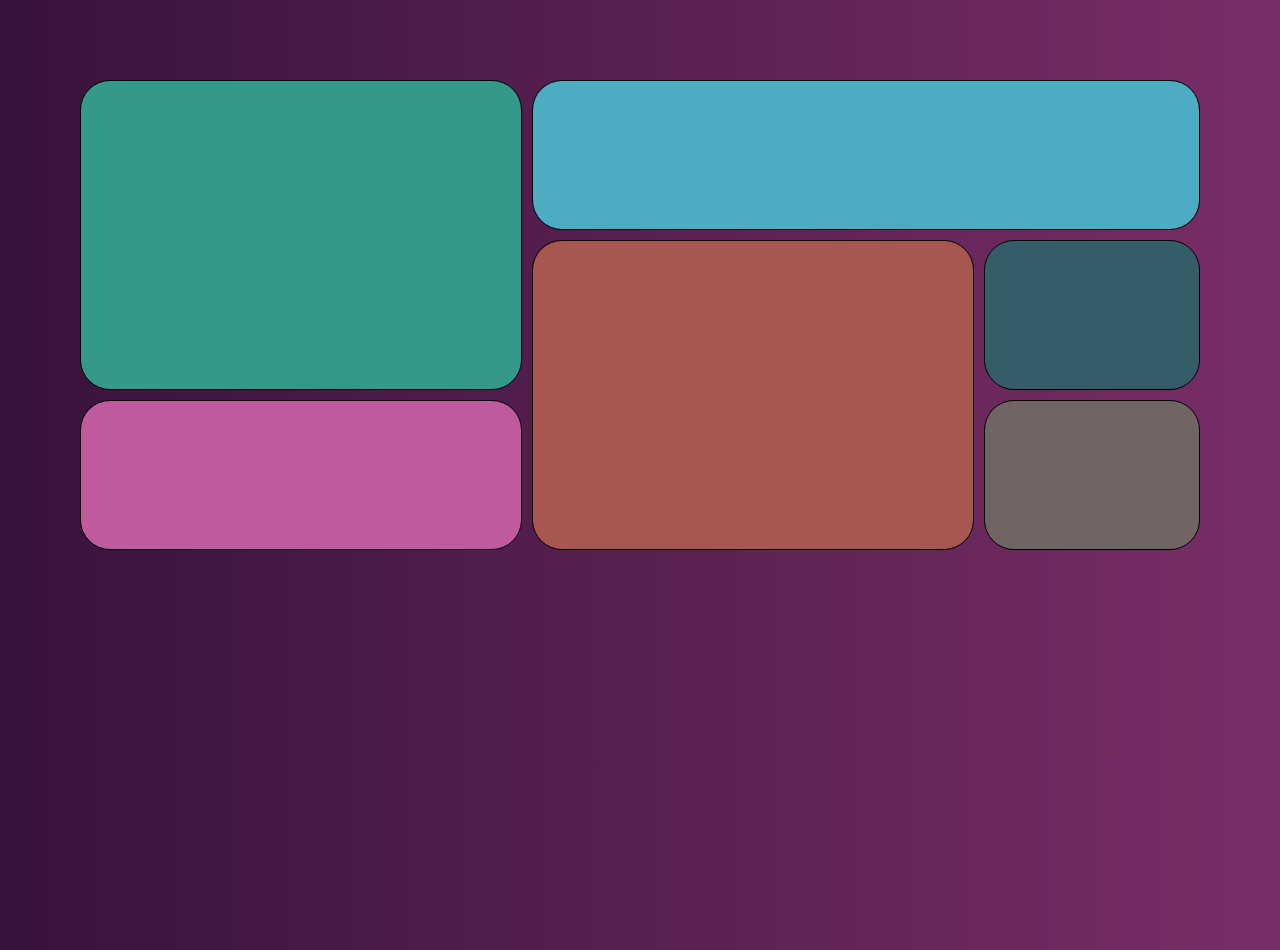
<file: Semana4Reto123/opcion1/index.html>
<!DOCTYPE html>
<html lang="en">
  <head>
    <meta charset="UTF-8" />
    <meta http-equiv="X-UA-Compatible" content="IE=edge" />
    <meta name="viewport" content="width=device-width, initial-scale=1.0" />
    <link rel="stylesheet" href="main.css" />
    <title>Document</title>
  </head>
  <body>
    <div class="container">
      <div class="caja"></div>
      <div class="caja"></div>
      <div class="caja"></div>
      <div class="caja"></div>
      <div class="caja"></div>
      <div class="caja"></div>
    </div>
  </body>
</html>
</file>
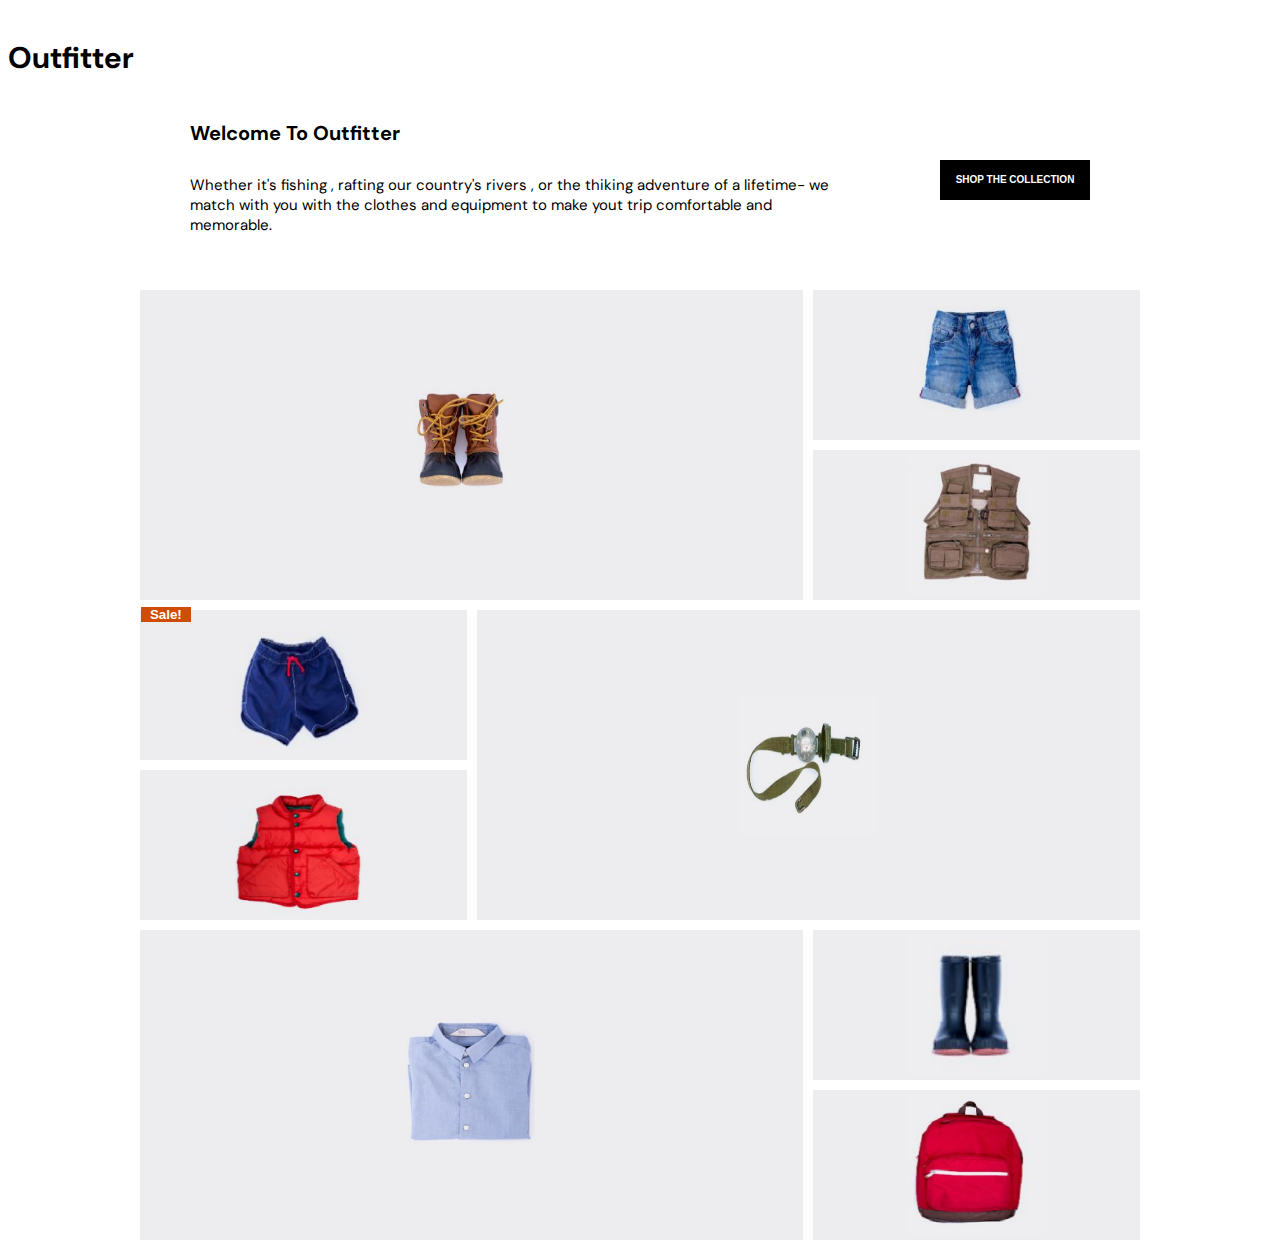
<file: Semana4Reto123/opcion2/index.html>
<!DOCTYPE html>
<html lang="en">
  <head>
    <meta charset="UTF-8" />
    <meta http-equiv="X-UA-Compatible" content="IE=edge" />
    <meta name="viewport" content="width=device-width, initial-scale=1.0" />
    <link rel="stylesheet" href="main.css" />
    <link rel="preconnect" href="https://fonts.gstatic.com" />
    <link
      href="https://fonts.googleapis.com/css2?family=DM+Sans:wght@400;500;700&display=swap"
      rel="stylesheet"
    />
    <link
      rel="stylesheet"
      href="https://cdnjs.cloudflare.com/ajax/libs/font-awesome/5.15.3/css/all.min.css"
      integrity="sha512-iBBXm8fW90+nuLcSKlbmrPcLa0OT92xO1BIsZ+ywDWZCvqsWgccV3gFoRBv0z+8dLJgyAHIhR35VZc2oM/gI1w=="
      crossorigin="anonymous"
    />
    <title>opcion 2</title>
  </head>
  <body>
    <nav class="nav">
      <p>Outfitter</p>
      <div class="icon-nav">
        <i class="fas fa-shopping-cart"></i>
        <i class="fas fa-search"></i>
        <i class="fas fa-ellipsis-h"></i>
      </div>
    </nav>
    <main class="container-page">
      <div class="page-welcome">
        <h1>Welcome To Outfitter</h1>
        <div class="welcome-hero">
          <p>
            Whether it's fishing , rafting our country's rivers , or the thiking
            adventure of a lifetime- we <br />
            match with you with the clothes and equipment to make yout trip
            comfortable and <br />
            memorable.
          </p>
          <button class="button-collection">SHOP THE COLLECTION</button>
        </div>
      </div>
      <div class="container-conten">
        <div class="box">
          <img src="assets/botas.png" alt="" />
        </div>
        <div class="box">
          <img src="assets/jean.png" alt="" />
        </div>
        <div class="box">
          <img src="assets/chaleco.png" alt="" />
        </div>
        <div class="box">
          <img src="assets/short.png" alt="" />
          <button class="sale">Sale!</button>
        </div>
        <div class="box">
          <img src="assets/correa.png" alt="" />
        </div>
        <div class="box">
          <img src="assets/chalecoRojo.png" alt="" />
        </div>
        <div class="box">
          <img src="assets/camisa.png" alt="" />
        </div>
        <div class="box">
          <img src="assets/botasJebe.png" alt="" />
        </div>
        <div class="box">
          <img src="assets/mochila.png" alt="" />
        </div>
      </div>
    </main>
  </body>
</html>
</file>
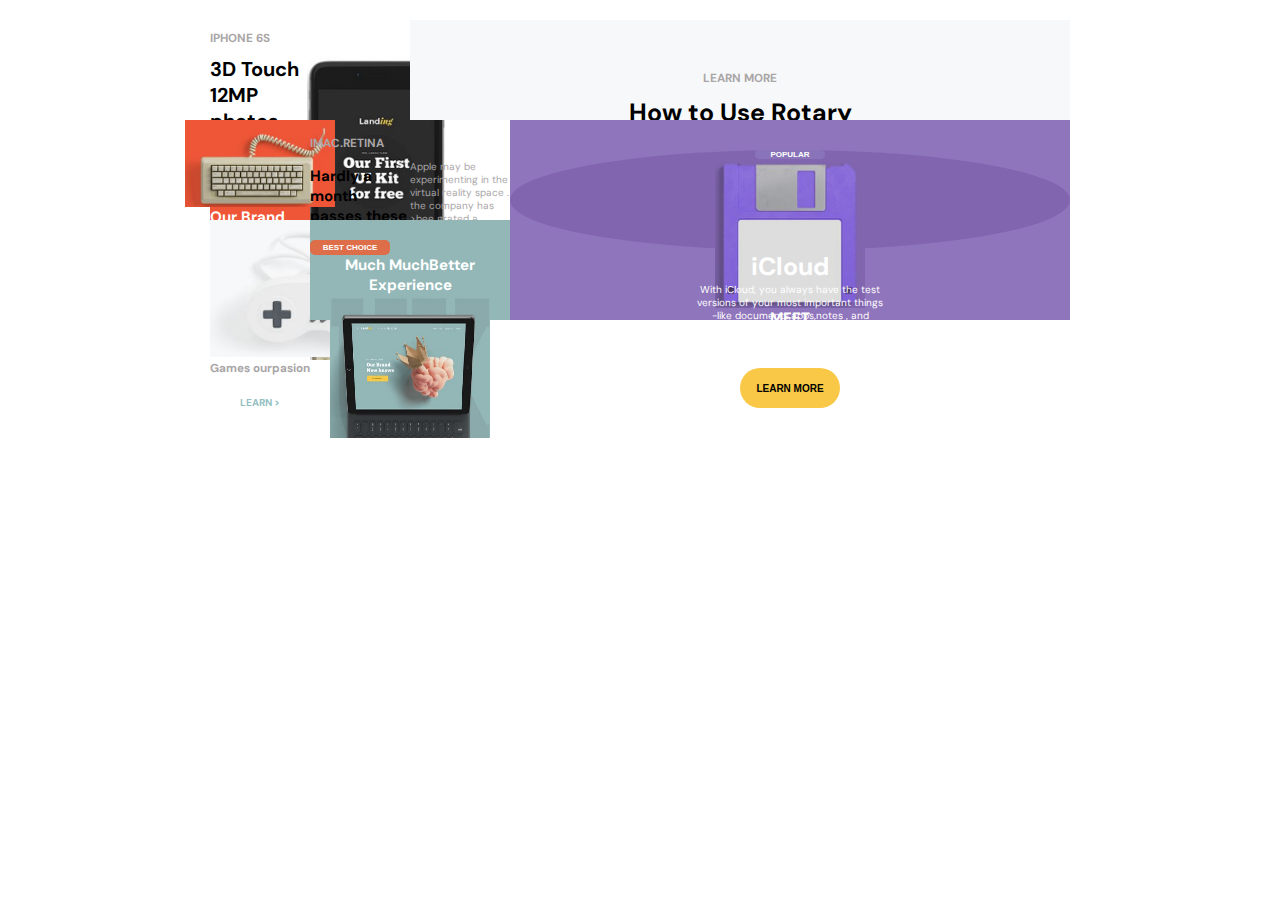
<file: Semana4Reto123/opcion3/index.html>
<!DOCTYPE html>
<html lang="en">
  <head>
    <meta charset="UTF-8" />
    <meta http-equiv="X-UA-Compatible" content="IE=edge" />
    <meta name="viewport" content="width=device-width, initial-scale=1.0" />
    <link rel="stylesheet" href="main.css" />
    <link rel="preconnect" href="https://fonts.gstatic.com" />
    <link
      href="https://fonts.googleapis.com/css2?family=DM+Sans:wght@400;500;700&display=swap"
      rel="stylesheet"
    />
    <link
      rel="stylesheet"
      href="https://cdnjs.cloudflare.com/ajax/libs/font-awesome/5.15.3/css/all.min.css"
      integrity="sha512-iBBXm8fW90+nuLcSKlbmrPcLa0OT92xO1BIsZ+ywDWZCvqsWgccV3gFoRBv0z+8dLJgyAHIhR35VZc2oM/gI1w=="
      crossorigin="anonymous"
    />
    <title>Document</title>
  </head>
  <body>
    <div class="container">
      <div class="box one">
        <div class="box-one">
          <div class="one-text">
            <h3>IPHONE 6S</h3>
            <h1>
              3D Touch 12MP <br />
              photos 4k <br />
              video.One powerful <br />phone
            </h1>
            <p>
              Learn more or visit an Apple <br />
              Store today
            </p>
          </div>
          <div class="one-image">
            <img src="assets/mobil-iphone.png" alt="" />
          </div>
        </div>
      </div>
      <div class="box two">
        <h3>LEARN MORE</h3>
        <h1>
          How to Use Rotary <br />
          Evaporator in <br />
          Chemical Labs
        </h1>
        <div class="two-link">
          <a href="">Download now</a>
        </div>
      </div>
      <div class="box three">
        <div class="box-three">
          <img src="assets/teclado.png" alt="" />
          <h2>Our Brand New <br />Keyboard</h2>
          <a href="">LEARN ></a>
        </div>
      </div>
      <div class="box four">
        <div class="four-section-one">
          <h3>IMAC.RETINA</h3>
          <h1>
            Hardly a month <br />
            passes these <br />days where
          </h1>
          <img src="assets/macHardly.png" alt="" />
        </div>
        <div class="four-section-two">
          <p>
            Apple may be experimenting in the <br />
            virtual reality space . the company has
            <br />
            >bee grated a patent for a head- <br />mounted virtual really device
            that <br />wuld use the iphone screen as the <br />
            display. >
          </p>
          <div class="four-link">
            <a href="">DOWLOAD NOW</a>
          </div>
        </div>
      </div>
      <div class="box five">
        <div class="five-section-one">
          <button><i class="fas fa-flag"></i> POPULAR</button>
          <img src="assets/diskete.png" alt="" />
          <h2>MEET</h2>
        </div>
        <div class="five-section-two">
          <h1>iCloud</h1>
          <p>
            With iCloud, you always have the test <br />versions of your most
            important things <br />-like documents,apps,notes , and
            <br />comtacts - on whatever device you're <br />using
          </p>
          <button>LEARN MORE</button>
        </div>
      </div>
      <div class="box six">
        <img src="assets/Games.png" alt="" />
        <h3>Games ourpasion</h3>
        <div class="link-six">
          <a href="">LEARN ></a>
        </div>
      </div>
      <div class="box seven">
        <button>BEST CHOICE</button>
        <h1>Much MuchBetter <br />Experience</h1>
        <img src="assets/experience.png" alt="" />
      </div>
    </div>
  </body>
</html>
</file>
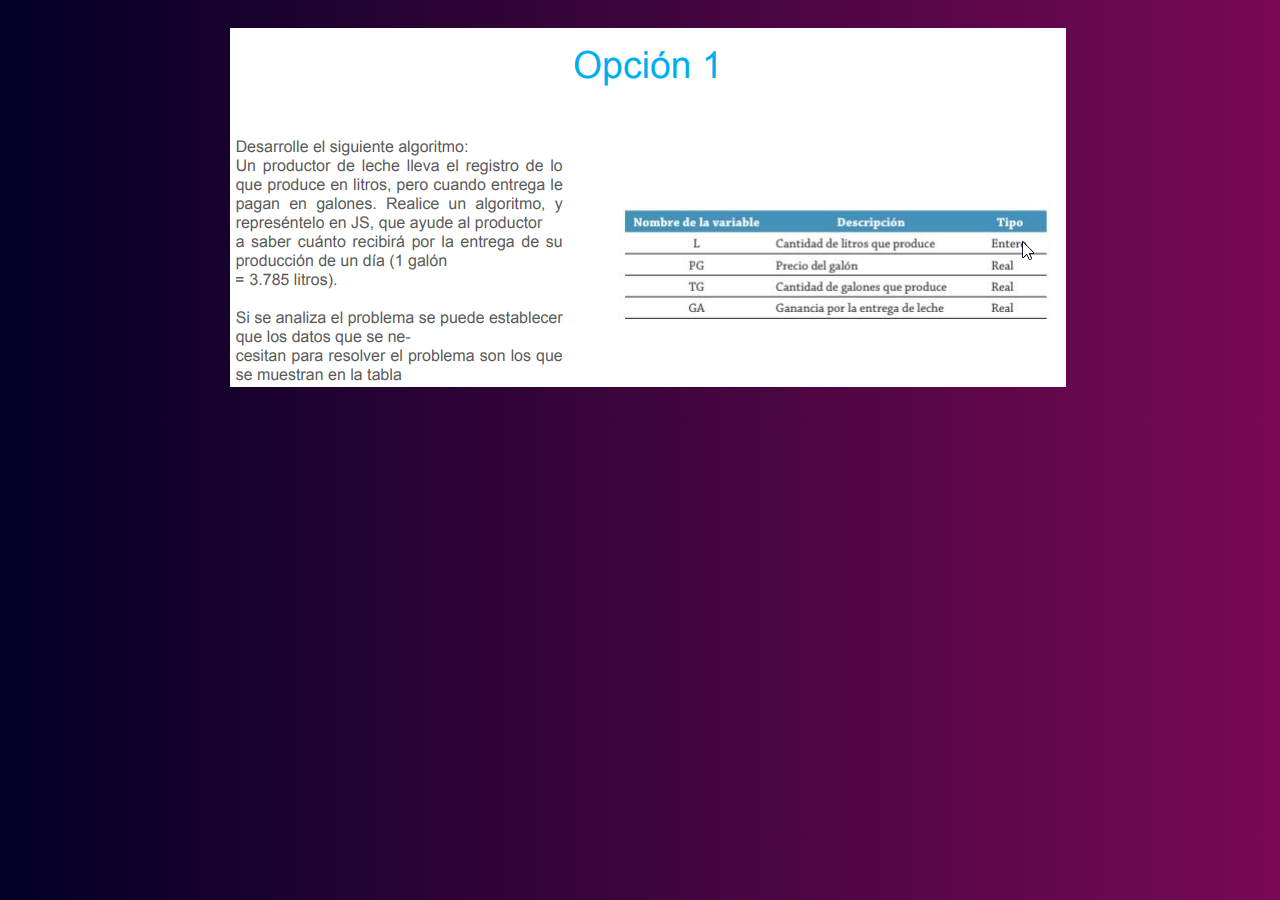
<file: semana5/opcion/index.html>
<!DOCTYPE html>
<html lang="en">
  <head>
    <meta charset="UTF-8" />
    <meta http-equiv="X-UA-Compatible" content="IE=edge" />
    <meta name="viewport" content="width=device-width, initial-scale=1.0" />
    <title>Retos</title>
  </head>
  <body>
    <style>
      body {
        background: linear-gradient(
          90deg,
          rgba(2, 0, 36, 1) 0%,
          rgba(121, 9, 85, 1) 100%,
          rgba(0, 212, 255, 1) 100%
        );
        width: 100%;
        text-align: center;
      }

      img {
        padding: 20px;
        animation: animacionpage 1s ease-out normal backwards;
        transition: all 250ms;
      }

      @keyframes animacionpage {
        0% {
          transform: scale(0);
        }

        70% {
          transform: scale(1.04);
        }
        100% {
          transform: scale(1);
        }
      }
    </style>
    <img src="optionOne.png" alt="" />
    <script src="optionOne.js"></script>
  </body>
</html>
</file>
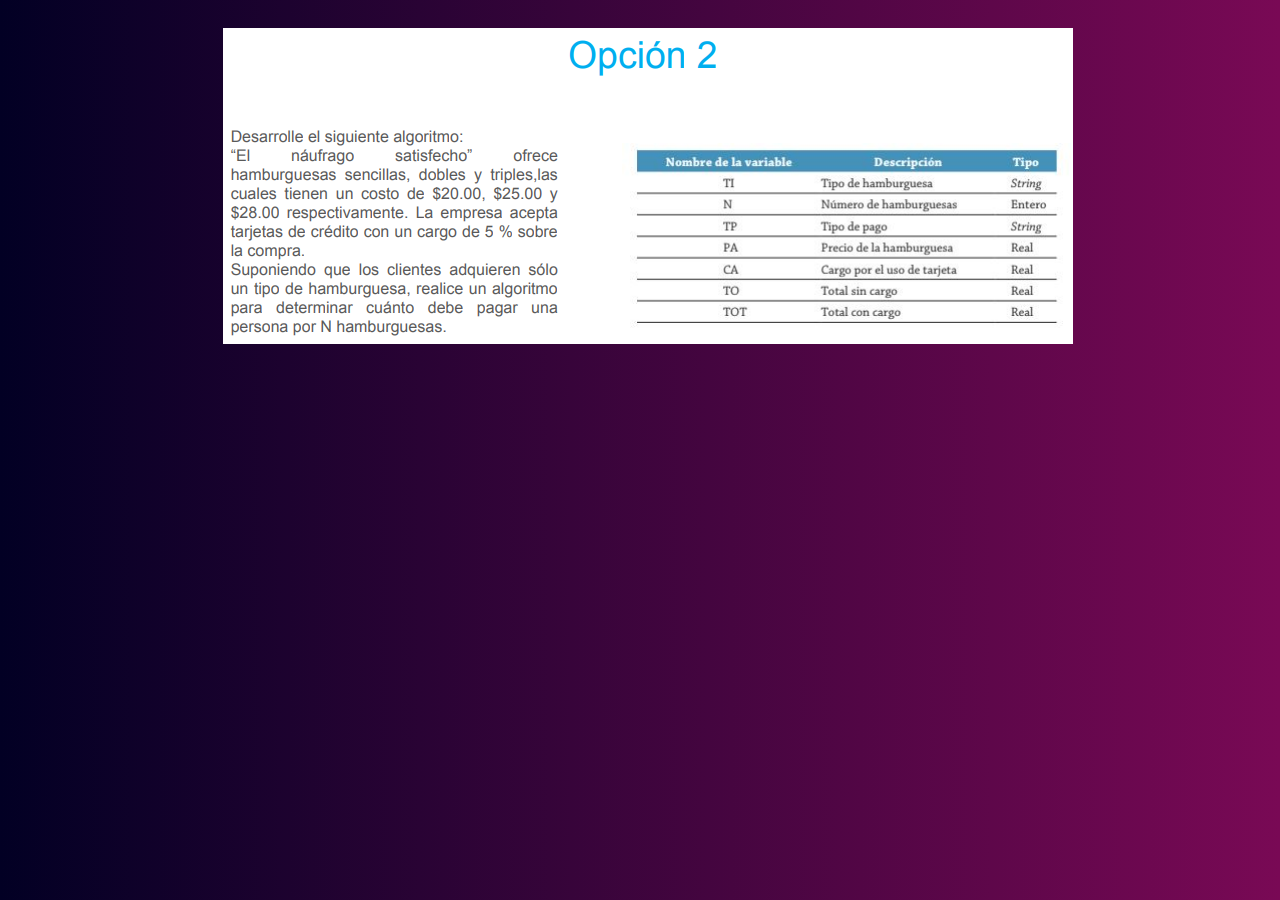
<file: semana5/opcion2/index.html>
<!DOCTYPE html>
<html lang="en">
  <head>
    <meta charset="UTF-8" />
    <meta http-equiv="X-UA-Compatible" content="IE=edge" />
    <meta name="viewport" content="width=device-width, initial-scale=1.0" />
    <title>Opcion 2</title>
  </head>
  <style>
    body {
      background: linear-gradient(
        90deg,
        rgba(2, 0, 36, 1) 0%,
        rgba(121, 9, 85, 1) 100%,
        rgba(0, 212, 255, 1) 100%
      );
      width: 100%;
      text-align: center;
    }

    img {
      padding: 20px;
      animation: animacionpage 1s ease-out normal backwards;
      transition: all 250ms;
    }

    @keyframes animacionpage {
      0% {
        transform: scale(0);
      }

      70% {
        transform: scale(1.04);
      }
      100% {
        transform: scale(1);
      }
    }
  </style>
  <body>
    <img src="option2.png" alt="" />
    <p class="prueba"></p>
    <script src="opcion2.js"></script>
  </body>
</html>
</file>
<file: reto 3/main.css>
* {
  margin: 0;
  padding: 0;
  box-sizing: border-box;
}

header {
  background-color: #ffaead;
}
.subtitulopagina,
.titulopagina {
  text-align: center;
}
nav {
  background-color: #ffebac;
  height: 80px;
}

ul {
  display: flex;
  justify-content: center;
  height: 80px;
  align-items: center;
}
li {
  list-style: none;
}
ul li a {
  padding-left: 15px;
  font-size: 20px;
  text-decoration: none;
}

.main {
  display: flex;
  width: 100%;
}

img {
  border-radius: 5px;
}
#conocenos {
  margin-top: 10px;
  margin-left: 10px;
}
.article-one {
  background-color: #fdc9ef;
  display: inline-block;
  height: 572px;
  width: 50%;
}
.article-one section {
  background-color: #8ed8d9;
}

.article-one-section1,
.article-one-section2 {
  padding: 20px;
  padding-top: 60px;
  border-radius: 20px;
  box-shadow: 3px 3px;
  width: 500px;
  height: 200px;
  margin-left: 60px;
  margin-top: 50px;
}

.section-clientes {
  margin: 20px;
}

.section1-conten {
  display: flex;
}

.section1-conten p {
  padding: 10px;
}

.section-clientes .logros {
  margin-top: 30px;
}

.section-clientes .portafolios {
  margin-top: 50px;
}

#clientes {
  text-align: center;
}

.lista-portafolio {
  padding-top: 50px;
  text-align: center;
  display: block;
}
aside {
  background-color: #a8faa8;
  width: 50%;
  margin: 50px;
  border-radius: 10px;
}

footer {
  background-color: #a6c4f8;
  height: 120px;
}

.contacto_main {
  padding-top: 30px;
  text-align: center;
}

.contacto_main p,
a,
address {
  font-size: 15px;
}
</file>
<file: semana1Reto/main.css>
* {
  margin: 0;
  padding: 0;
  box-sizing: border-box;
}

header {
  background-color: #ffaead;
}
.subtitulopagina,
.titulopagina {
  text-align: center;
}
nav {
  background-color: #ffebac;
  height: 80px;
}

ul {
  display: flex;
  justify-content: center;
  height: 80px;
  align-items: center;
}
li {
  list-style: none;
}
ul li a {
  padding-left: 15px;
  font-size: 20px;
  text-decoration: none;
}

.main {
  display: flex;
  width: 100%;
}

img {
  border-radius: 5px;
}
#conocenos {
  margin-top: 10px;
  margin-left: 10px;
}
.article-one {
  background-color: #fdc9ef;
  display: inline-block;
  height: 572px;
  width: 50%;
}
.article-one section {
  background-color: #8ed8d9;
}

.article-one-section1,
.article-one-section2 {
  padding: 20px;
  padding-top: 60px;
  border-radius: 20px;
  box-shadow: 3px 3px;
  width: 500px;
  height: 200px;
  margin-left: 60px;
  margin-top: 50px;
}

.section-clientes {
  margin: 20px;
}

.section1-conten {
  display: flex;
}

.section1-conten p {
  padding: 10px;
}

.section-clientes .logros {
  margin-top: 30px;
}

.section-clientes .portafolios {
  margin-top: 50px;
}

#clientes {
  text-align: center;
}

.lista-portafolio {
  padding-top: 50px;
  text-align: center;
  display: block;
}
aside {
  background-color: #a8faa8;
  width: 50%;
  margin: 50px;
  border-radius: 10px;
}

footer {
  background-color: #a6c4f8;
  height: 120px;
}

.contacto_main {
  padding-top: 30px;
  text-align: center;
}

.contacto_main p,
a,
address {
  font-size: 15px;
}
</file>
<file: Semana2Reto123/main.css>
body {
  background-color: #f2f3f8;
}

/* opcion 3 y estilo general */

h3 {
  text-align: center;
}
section {
  display: flex;
  justify-content: center;
}

form {
  align-items: center;
  background-color: #e4f2fd;
  width: 350px;
  height: 450px;
  box-shadow: 5px 10px 8px #888888;
}
input,
textarea {
  margin-bottom: 12px;
  width: 300px;
}
input,
textarea,
label,
select {
  margin-left: 20px;
}
label {
  font-size: 10px;
  font-weight: 600;
}

button {
  background-color: #64b5f6;
  color: white;
  border-radius: 3px;
  border: none;
  width: 70px;
  height: 30px;
  margin-left: 40%;
  font-size: 10px;
}
/* Opcion 1 */
.option1section,
.option2section {
  margin-bottom: 20px;
}
.option1 p {
  text-align: center;
}
.option1 {
  align-items: center;
  background-color: #81b0d5;
  width: 350px;
  height: 320px;
}
.option1inpunt {
  height: 45px;
}
.option1button {
  background-color: #12ad5f;
}

/*Opcion 2 */
.option2 {
  align-items: center;
  background-color: #2a4c7e;
  width: 350px;
  height: 430px;
  color: white;
}

.gender,
.checkbox {
  max-width: 13px;
}
.checkbox {
  margin-top: 20px;
}
.option2button {
  margin-left: 20px;
  background-color: #387ab5;
}
</file>
<file: semana7/main.css>
.navbar-color {
  background-color: #2c3e52 !important;
}

.navbar-color a {
  color: white !important;
}

.carousel-inner img {
  /* object-fit: cover; */
  background-size: cover;
  height: 70vh;
  filter: blur(10px);
}

.carousel-caption {
  height: 40vh !important;
}

#text-sub {
  font-family: "Girassol", cursive;
  font-size: 3.2rem;
}

.card img {
  height: 30vh;
}

#about {
  background-color: #1cbb9b;
}

.text-about {
  color: white !important;
}

.btn-about {
  border-color: white !important;
  color: white;
  margin: 0 auto !important;
}

#footer {
  background: #2d3e52;
  color: white;
}
</file>
<file: semana1Reto/reto 3/main.css>
* {
  margin: 0;
  padding: 0;
  box-sizing: border-box;
}

header {
  background-color: #ffaead;
}
.subtitulopagina,
.titulopagina {
  text-align: center;
}
nav {
  background-color: #ffebac;
  height: 80px;
}

ul {
  display: flex;
  justify-content: center;
  height: 80px;
  align-items: center;
}
li {
  list-style: none;
}
ul li a {
  padding-left: 15px;
  font-size: 20px;
  text-decoration: none;
}

.main {
  display: flex;
  width: 100%;
}

img {
  border-radius: 5px;
}
#conocenos {
  margin-top: 10px;
  margin-left: 10px;
}
.article-one {
  background-color: #fdc9ef;
  display: inline-block;
  height: 572px;
  width: 50%;
}
.article-one section {
  background-color: #8ed8d9;
}

.article-one-section1,
.article-one-section2 {
  padding: 20px;
  padding-top: 60px;
  border-radius: 20px;
  box-shadow: 3px 3px;
  width: 500px;
  height: 200px;
  margin-left: 60px;
  margin-top: 50px;
}

.section-clientes {
  margin: 20px;
}

.section1-conten {
  display: flex;
}

.section1-conten p {
  padding: 10px;
}

.section-clientes .logros {
  margin-top: 30px;
}

.section-clientes .portafolios {
  margin-top: 50px;
}

#clientes {
  text-align: center;
}

.lista-portafolio {
  padding-top: 50px;
  text-align: center;
  display: block;
}
aside {
  background-color: #a8faa8;
  width: 50%;
  margin: 50px;
  border-radius: 10px;
}

footer {
  background-color: #a6c4f8;
  height: 120px;
}

.contacto_main {
  padding-top: 30px;
  text-align: center;
}

.contacto_main p,
a,
address {
  font-size: 15px;
}
</file>
<file: semana3Reto12/opcion1/css/main.css>
* {
  margin: 0;
  padding: 0;
  box-sizing: border-box;
}

.container-header {
  background-color: black;
  color: white;
  height: 300px;
}
.hamburguesa-image {
  width: 50px;
  height: 50px;
  padding: 20px 0 0 20px;
  cursor: pointer;
}

.container-title {
  text-align: center;
  font-family: "Roboto", sans-serif;
}
.container-title h1 {
  font-size: 40px;
  font-weight: 400;
}

.container-title h3 {
  font-size: 15px;
  font-weight: 100;
}
.container-title h1,
h3 {
  padding-top: 20px;
}
.title-button {
  background-color: #626262;
  font-size: 20px;
  margin-top: 25px;
  width: 200px;
  height: 40px;
  border: none;
  color: white;
  font-weight: 400;
  cursor: pointer;
}

.seccion-one-image,
.seccion-two-image,
.seccion-three-image {
  width: 250px;
  height: 200px;
  border-radius: 5px;
  margin-top: 15px;
}

.container-section {
  display: flex;
  background-color: #f2f3f8;
}

.container-section p {
  padding-top: 25px;
  max-width: 250px;
}

.section-one,
.section-two,
.section-three {
  /* border: solid 1px #626262; */
  margin: 5px;
  margin-top: 40px;
  height: 400px;
  width: 100%;
  box-shadow: 5px 10px 8px #888888;
  display: flex;
  flex-direction: column;
  align-items: center;
  font-family: "Roboto", sans-serif;
}

@media screen and (max-width: 800px) {
  .container-section {
    flex-wrap: wrap;
    padding-top: 20px;
  }

  .section-one,
  .section-two {
    max-width: 350px;
    margin: 0 auto;
  }

  .section-three {
    max-width: 300px;
    display: flex;
    margin: 0 auto;
    margin-top: 25px;
  }
}

@media screen and (max-width: 700px) {
  .container-section {
    /* width: 100%; */
  }

  .section-one,
  .section-two,
  .section-three {
    max-width: 700px;
    padding: 40px;
  }
  .container-section p {
    max-width: 350px;
  }
}

@media screen and (max-width: 480px) {
  .container-title h1 {
    max-width: 250px;
    text-align: center;
    margin: 0 auto;
  }

  .container-title h3 {
    max-width: 240px;
    margin: 0 auto;
  }
}
</file>
<file: semana3Reto12/opcion2/css/main.css>
* {
  border: 0;
  margin: 0;
  box-sizing: border-box;
}
.container-header {
  background-color: #36009c;
  display: flex;
  height: 50px;
  align-items: center;
  width: 100%;
}
.icon-menu {
  width: 50px;
  height: 50px;
}
#btn-menu {
  display: none;
}

.menu-hamburguesa {
  width: 50px;
  height: 20px;
  padding-left: 20px;
  display: none;
}
ul {
  display: flex;
  justify-content: space-around;
  width: 100vw;
}
ul li {
  list-style: none;
}
li {
  width: 200px;
  height: 20px;
  text-align: center;
}

li a {
  text-decoration: none;
  color: white;
  transition: all 500ms ease;
}

li:hover {
  background-color: rgba(8, 40, 221, 0.392);
}
h2 {
  text-align: center;
  font-family: "Roboto", sans-serif;
  padding-top: 20px;
  color: #626262;
  font-weight: 400;
}
.image-one {
  width: 250px;
  height: 200px;
  background-repeat: no-repeat;
}

.one-product {
  width: 250px;
  /* padding: 40px; */
  text-align: center;
  font-family: "Roboto", sans-serif;
  margin: 10px;
}

.product-status {
  display: flex;
  justify-content: space-between;
}

.product-status button {
  font-size: 15px;
  border-radius: 5px;
  font-weight: 900;
  font-family: "Roboto", sans-serif;
}

.button-cart {
  background-color: #009999;
  width: 250px;
  height: 50px;
  color: white;
  display: flex;
  justify-content: space-around;
  align-items: center;
}
.button-cart button {
  margin-right: 60px;
  margin-bottom: 35px;
  background-color: #009999;
  color: white;
}

.check {
  width: 25px;
  height: 25px;
  margin-bottom: 35px;
}

.one-product span,
.one-product h3,
.one-product div,
.one-product p {
  padding-top: 35px;
}

.product-status {
  padding-bottom: 10px;
}

.container-product {
  display: flex;
  flex-wrap: wrap;
  justify-content: center;
}

@media screen and (max-width: 1370px) {
  .container-product {
    max-width: 1000px;
    margin: 0 auto;
  }
}

@media screen and (max-width: 480px) {
  ul {
    flex-direction: column;
    align-items: center;
    margin-top: 20px;
  }

  li {
    margin-bottom: 15px;
    font-size: 20px;
    max-width: 100px;
    border-bottom: 1px solid white;
  }
  .container-header {
    height: 100px;
  }
}
</file>
<file: Semana4Reto123/opcion1/main.css>
* {
  margin: 0;
  padding: 0;
  box-sizing: border-box;
}

:root {
  --color-verde: #349989;
  --color-celeste: #4dacc2;
  --color-rosado: #bf5a9e;
  --color-naranja: #a75750;
  --color-verdeoscuro: #355d67;
  --color-marron: #706563;
}

body {
  background: linear-gradient(-90deg, #792e67, #37123b);
}

.container {
  display: grid;
  padding: 80px;
  margin: 0 auto;
  grid-template-columns: repeat(5, minmax(150px, 1fr));
  grid-template-rows: repeat(5, minmax(150px, 1fr));
  gap: 10px;
}

.caja {
  border: 1px solid black;
  border-radius: 30px;
}

.caja:nth-of-type(1) {
  grid-column: 1/3;
  grid-row: 1/3;
  background-color: var(--color-verde);
}
.caja:nth-of-type(2) {
  grid-column: 3/6;
  grid-row: 1/1;
  background-color: var(--color-celeste);
}
.caja:nth-of-type(3) {
  grid-column: 3/5;
  grid-row: 2/4;
  background-color: var(--color-naranja);
}
.caja:nth-of-type(4) {
  grid-column: 5/6;
  grid-row: 2/3;
  background-color: var(--color-verdeoscuro);
}
.caja:nth-of-type(5) {
  grid-column: 1/3;
  grid-row: 3/4;
  background-color: var(--color-rosado);
}
.caja:nth-of-type(6) {
  grid-column: 5/6;
  grid-row: 3/4;
  background-color: var(--color-marron);
}
</file>
<file: Semana4Reto123/opcion2/main.css>
* {
  border: 0;
  padding: 0;
  box-sizing: border-box;
}

html {
  font-size: 62.5%;
  font-family: "DM Sans", sans-serif;
}

.nav > p {
  font-size: 3rem;
  font-weight: bold;
}

.nav {
  display: flex;
  justify-content: space-between;
  align-items: center;
}

.icon-nav {
  width: 200px;
  justify-content: space-around;
  display: flex;
}

.icon-nav > i {
  font-size: 20px;
}

i {
  cursor: pointer;
}

.welcome-hero {
  display: flex;
  justify-content: space-between;
}

.page-welcome {
  width: 900px;
  margin: 0 auto;
}

p {
  font-size: 1.5rem;
}

.button-collection {
  background-color: black;
  color: white;
  font-weight: bold;
  height: 40px;
  width: 150px;
  font-size: 1rem;
}

.container-conten {
  margin: 0 auto;
  width: 1000px;
  margin-top: 40px;
  display: grid;
  gap: 10px;
  grid-template-columns: repeat(3, minmax(150px, 1fr));
  grid-template-rows: repeat(6, minmax(150px, 1fr));
}

.box {
  background-color: #ededef;
  display: flex;
  justify-content: center;
  align-items: center;
}

.box:nth-of-type(1) {
  grid-column: 1/3;
  grid-row: 1/3;
}
.box:nth-of-type(5) {
  grid-column: 2/4;
  grid-row: 3/5;
}
.box:nth-of-type(7) {
  grid-column: 1/3;
  grid-row: 5/7;
}

.box:nth-of-type(4) {
  position: relative;
}

.sale {
  position: absolute;
  color: white;
  background-color: #d04b03;
  width: 50px;
  font-weight: bold;
  margin-bottom: 140px;
  margin-right: 275px;
}

img {
  width: 140px;
  height: 140px;
}

/* metodo dos para centrar */

/* img {
  margin-left: 25%;
  margin-top: 25%;
}

.box:nth-of-type(1) > img,
.box:nth-of-type(5) > img,
.box:nth-of-type(7) > img {
  margin-left: 40%;
} */

/* ---fin---*/
</file>
<file: Semana4Reto123/opcion3/main.css>
* {
  padding: 0;
  margin: 0;
  box-sizing: border-box;
}

:root {
  --plomo: #a9a6a7;
}

html {
  font-size: 62.5%;
}

body {
  font-family: "DM Sans", sans-serif;
}

button {
  cursor: pointer;
}

.container {
  /* width: 900px; */
  padding: 20px;
  margin: 0 auto;
  display: grid;
  width: 900px;
  height: 700px;
  grid-template-columns: 100px 100px 100px;
  grid-template-rows: 100px 100px 100px;
}

.box {
  animation: animacionpage 0.5s ease-out normal backwards;
  transition: all 250ms;
}

.box:hover {
  transform: translate(0, 5px) scale(1.01);
}

.box:nth-of-type(1) {
  grid-column: 1/3;
  grid-row: 1/1;
}
.box:nth-of-type(2) {
  grid-column: 3/5;
  grid-row: 1/1;
}
.box:nth-of-type(4) {
  grid-column: 2/4;
  grid-row: 2/3;
}

.box:nth-of-type(7) {
  grid-column: 2/4;
  grid-row: 3/4;
}
.box:nth-of-type(5) {
  grid-column: 4/5;
  grid-row: 2/4;
}

h3,
p {
  color: var(--plomo);
}

h1 {
  font-weight: bold;
}

.box-one {
  display: flex;
  justify-content: space-around;
  align-items: center;
}
.one-image {
  margin-top: 18px;
}
.one-image > img {
  width: 140px;
  height: 200px;
}

.one-text h3,
.one-text h1 {
  margin-top: 10px;
}
.two {
  padding-top: 40px;
  text-align: center;
  background-color: #f7f8fa;
}
.two h3,
.two h1 {
  margin-top: 10px;
}

.two h1 {
  font-size: 2.5rem;
}
.two-link {
  margin-top: 20px;
}

.two-link a {
  color: #93c0c2;
}
.two-link a:visited {
  color: #93c0c2;
}

.three {
  background-color: #ef5637;
  display: flex;
}

.box-three {
  width: 100%;
  display: flex;
  flex-direction: column;
  justify-content: space-around;
  align-items: center;
}

.box-three > img {
  width: 150px;
}

.box-three > a {
  color: #ffb261;
  font-weight: bold;
  text-decoration: none;
}
.box-three h2 {
  color: white;
  font-weight: bold;
  font-size: 1.5rem;
}

.four {
  display: flex;
  justify-content: space-around;
}

.four-section-one > img {
  width: 100px;
}

.four-section-one > h1 {
  font-size: 1.5rem;
}

.four-section-one h1,
.four-section-one h3,
.four-section-one img {
  margin-top: 15px;
}

.four-section-two p,
.four-link {
  margin-top: 40px;
}

.four-link a {
  color: #93c0c2;
}

.four-link a:visited {
  color: #93c0c2;
}

.five {
  background-color: #8f75bc;
  display: flex;
  justify-content: space-around;
  flex-direction: column;
}

.five-section-one {
  background-color: #8165af;
  border-radius: 50%;
  height: 50%;
  width: 100%;
  display: flex;
  flex-direction: column;
  justify-content: space-around;
  align-items: center;
  margin-top: 30px;
}

.five-section-one > img {
  width: 150px;
}

.five-section-one button {
  background: #8a74b9;
  border: none;
  border-radius: 10px;
  color: white;
  font-size: 0.8rem;
  font-weight: bold;
  width: 70px;
  height: 20px;
}

.five-section-one h2 {
  color: white;
  font-size: 1.5rem;
}

.five-section-two {
  margin-bottom: 40px;
  text-align: center;
}

.five-section-two h1 {
  font-size: 2.5rem;
  color: white;
}

.five-section-two p {
  color: white;
}

.five-section-two button {
  margin-top: 20px;
  background-color: #f8c846;
  border: none;
  font-weight: bold;
  font-size: 1rem;
  width: 100px;
  height: 40px;
  border-radius: 20px;
}
i {
  color: #fcc534;
}

.six {
  text-align: center;
  background-color: #f7f8fa;
}

.six > img {
  width: 200px;
}
.six a {
  padding-top: 20px;
  color: #93c0c2;
  font-weight: bold;
  text-decoration: none;
}

.six h3 {
  margin-bottom: 20px;
}

.seven {
  background-color: #93b7b7;
  text-align: center;
}
.seven img {
  width: 80%;
  height: 143px;
}

.seven h1 {
  color: white;
  font-size: 1.5rem;
}

.seven button {
  background-color: #dd6e49;
  color: white;
  border: none;
  font-size: 0.8rem;
  width: 80px;
  height: 15px;
  font-weight: bold;
  border-radius: 5px;
  margin-right: 300px;
  margin-top: 20px;
}

@keyframes animacionpage {
  0% {
    transform: scale(0);
  }

  70% {
    transform: scale(1.04);
  }
  100% {
    transform: scale(1);
  }
}

@media screen and (max-width: 900px) {
  .container {
    width: 700px;

    grid-template-rows: repeat(7, minmax(200px, 1fr));
  }

  .box:nth-of-type(1) {
    grid-column: 1/5;
    grid-row: 1/2;
    display: flex;
    justify-content: spacgit e-between;
  }
  .box-one {
    display: flex;
    width: 100%;
    justify-content: space-around;
  }

  .one-text {
    display: flex;
    width: 100%;
    justify-content: space-around;
    align-items: center;
  }
  .box:nth-of-type(2) {
    grid-column: 1/5;
    grid-row: 2/3;
    display: flex;
    align-items: center;
    justify-content: space-around;
  }

  .box:nth-of-type(3) {
    grid-column: 1/5;
    grid-row: 3/4;
  }
  .box:nth-of-type(4) {
    grid-column: 1/5;
    grid-row: 4/5;
  }

  .four-section-one {
    display: flex;
    justify-content: space-around;
    align-items: center;
    width: 100%;
  }
  .four-section-two {
    display: flex;
    width: 350px;
    position: relative;
  }

  .four-link {
    position: absolute;
    display: flex;
    margin-top: 150px;
  }
  .box:nth-of-type(5) {
    grid-column: 1/5;
    grid-row: 5/6;
    display: flex;
    flex-direction: row;
  }

  .five-section-one {
    margin-top: 10px;
    height: 180px;
    display: flex;
    flex-direction: row;
    width: 50%;
  }

  .five-section-two {
    display: flex;
    align-items: center;
    justify-content: space-between;
    position: relative;
  }

  .five-section-two h1 {
    margin-right: 15px;
  }

  .five-section-two button {
    position: absolute;
    margin-top: 190px;
    margin-left: 100px;
  }
  .box:nth-of-type(6) {
    grid-column: 1/5;
    grid-row: 6/7;
  }
  .box:nth-of-type(7) {
    grid-column: 1/5;
    grid-row: 7/8;
  }

  .seven img {
    height: 120px;
    width: 400px;
  }
}
</file>
